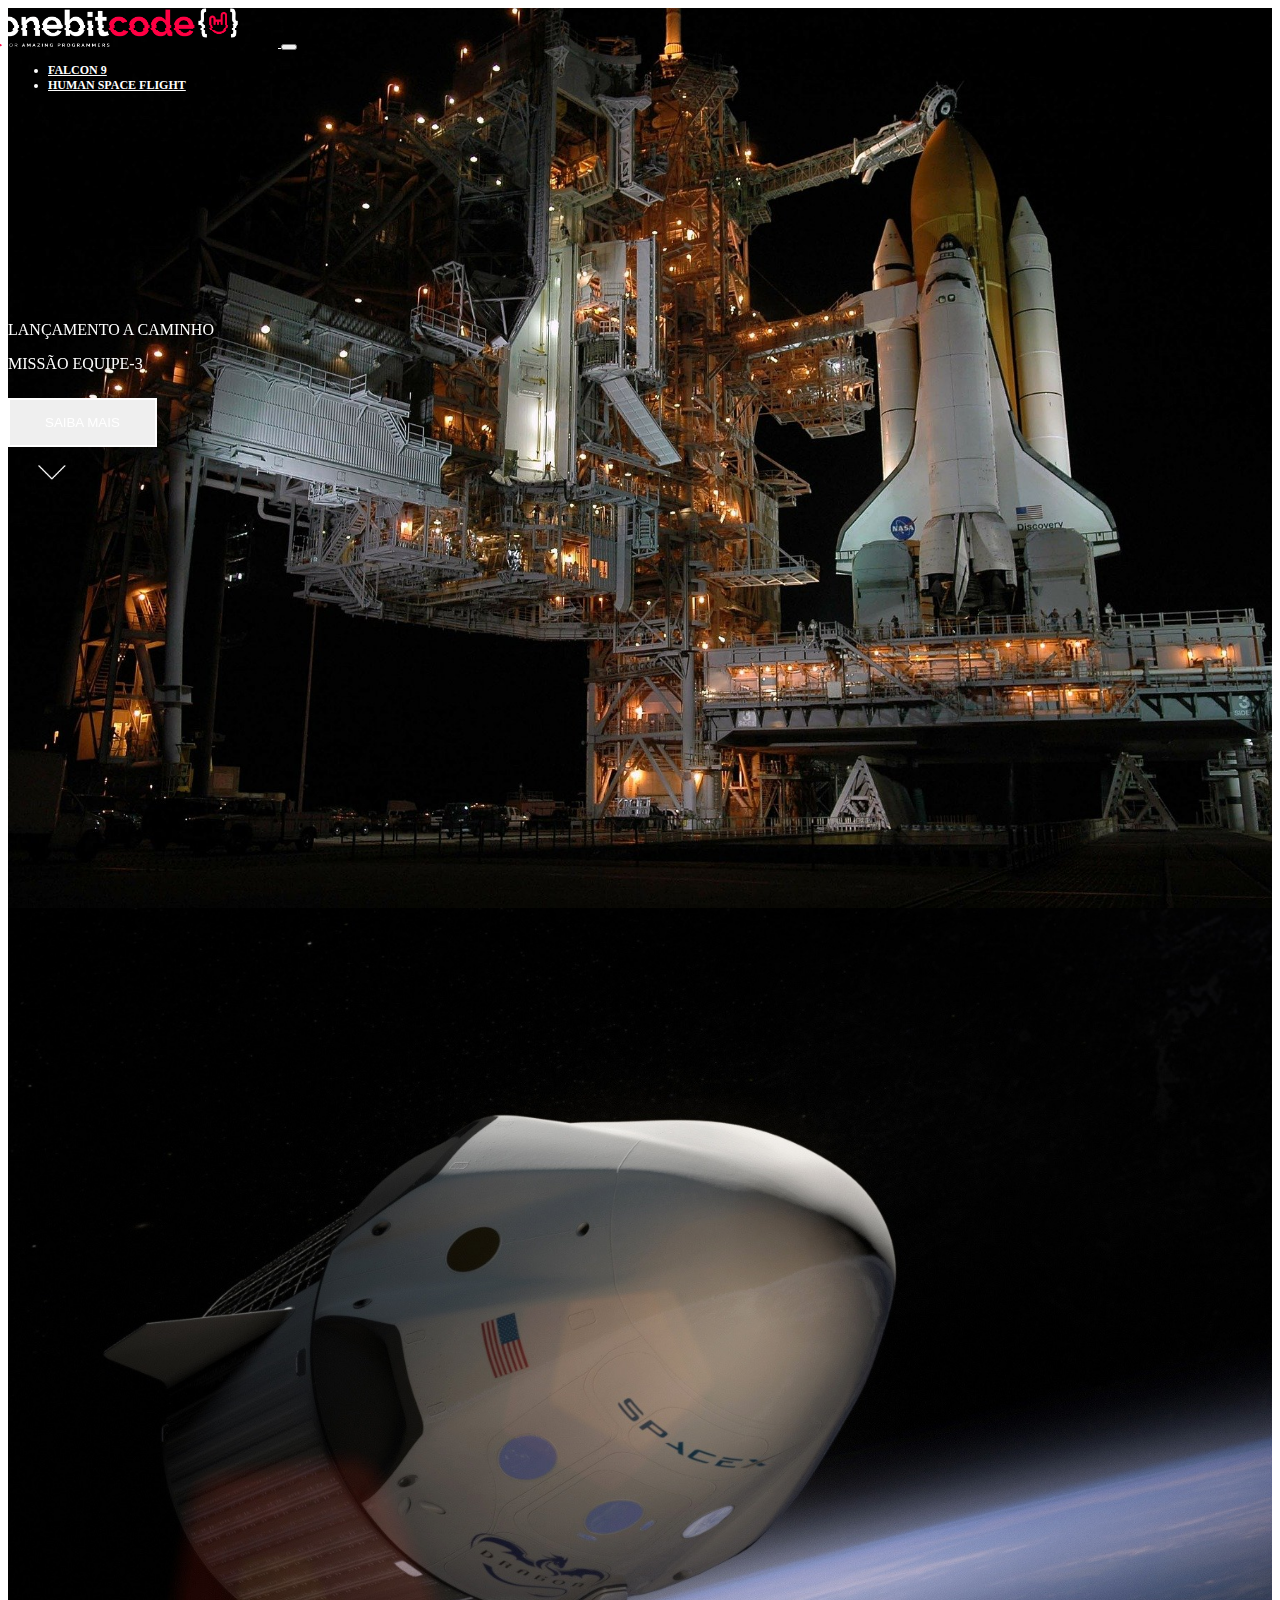
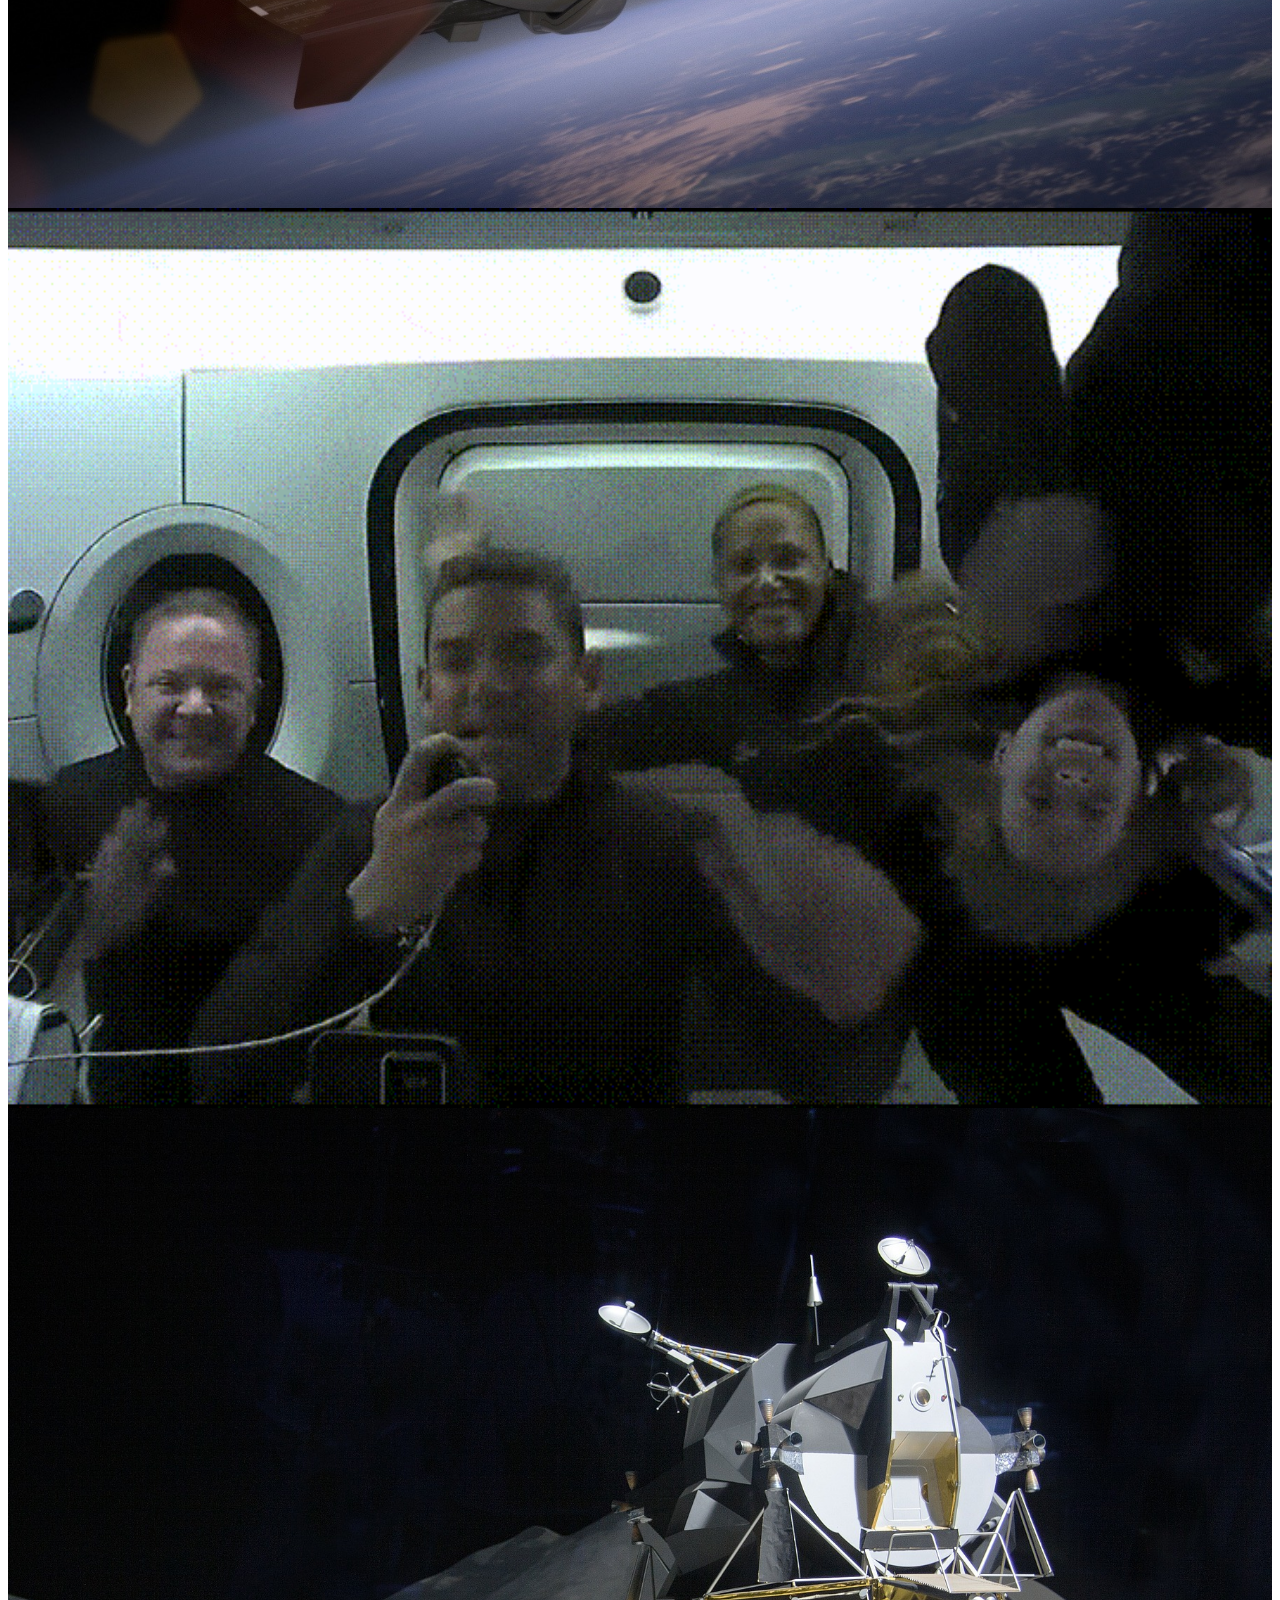
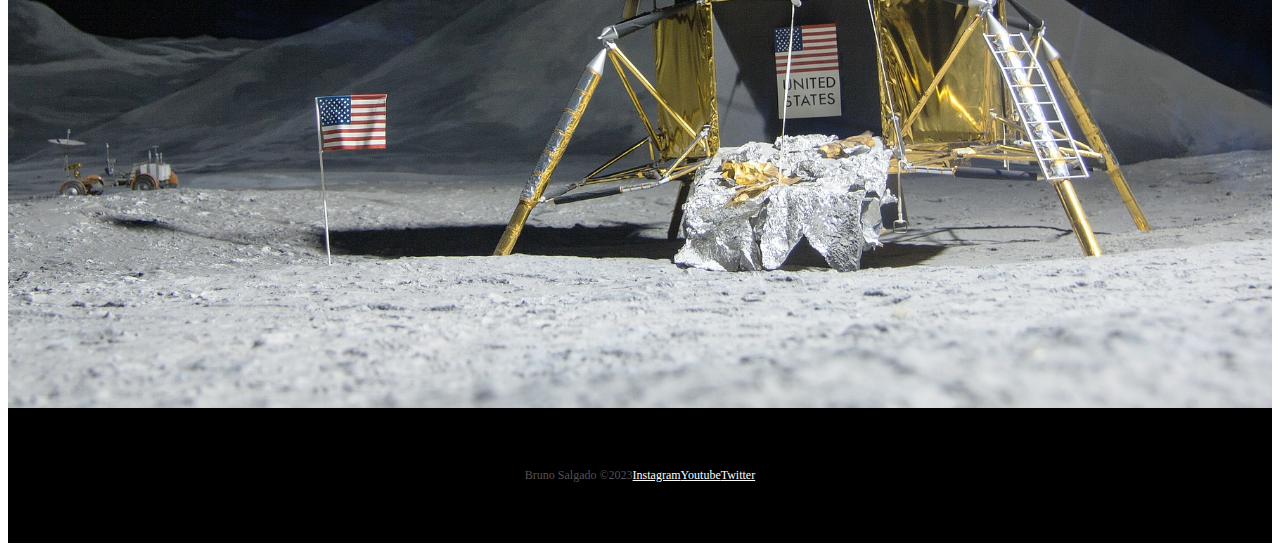
<file: index.html>
<!DOCTYPE html>
<html lang="pt-br">
<head>
    <meta charset="UTF-8">
    <meta http-equiv="X-UA-Compatible" content="IE=edge">
    <meta name="viewport" content="width=device-width, initial-scale=1.0">

    <!-- Bootstrap CSS -->
    <link href="https://cdn.jsdelivr.net/npm/bootstrap@5.3.0-alpha1/dist/css/bootstrap.min.css" rel="stylesheet" integrity="sha384-GLhlTQ8iRABdZLl6O3oVMWSktQOp6b7In1Zl3/Jr59b6EGGoI1aFkw7cmDA6j6gD" crossorigin="anonymous">

    <!-- Lib text CSS -->
    <link rel="stylesheet" href="https://unpkg.com/aos@next/dist/aos.css" />
    <!-- Favicon -->
    <link rel="shortcut icon" href="./images/favicon.png" type="Favicon">

    <!-- CSS -->
    <link rel="stylesheet" href="./css/style.css">

    <title>OneBitX - Home</title>
</head>

<body>

    <div class="container-fluid container00 container01">
        <div class="container">
            <header class="header">
                <nav class="navbar navbar-expand-lg navbar-dark bg-transparent pt-4">
                    <div class="container-fluid">
                        <a href="./index.html">
                            <img src="./images/logo-obc-2021-darkbg.png" alt="LogoOBC" class="logoPC img-fluid">
                        </a>
                        <button class="navbar-toggler" type="button" data-bs-toggle="collapse" data-bs-target="#navbarNav" aria-controls="navbarNav" aria-expanded="false" aria-label="Toggle navigation">
                            <span class="navbar-toggler-icon"></span>
                        </button>
                        <div class="collapse navbar-collapse" id="navbarNav">
                            <ul class="navbar-nav">
                              <li class="nav-item">
                                <a class="nav-link active" aria-current="page" href="./falcon9.html" id="navItem">FALCON 9</a>
                              </li>
                              <li class="nav-item">
                                <a class="nav-link active" href="./humanSpace.html" id="navItem">HUMAN SPACE FLIGHT</a>
                              </li>
                            </ul>
                          </div>
                    </div>
                </nav>
            </header>
        </div>

        <div class="container titlePadding"  data-aos="fade-up">

            <p class="h5" id="launchComming">LANÇAMENTO A CAMINHO</p>
            <p class="h1 mediumTitle">MISSÃO EQUIPE-3</p>
            <button type="button" class="btn btn-outline-light mt-5" id="button">SAIBA MAIS</button>
            <div class="container text-center">
                <img src="./images/home/arrowDown.gif" alt="arrowDown" class="arrowDown mt-1">
            </div>
        </div>
    </div>
 
    <div class="container-fluid container00 container02">
        <div class="container titlePadding" data-aos="fade-right">
            <p class="h5" id="launchComming">MISSÃO CONCLUÍDA</p>
            <p class="h1 shortTitle">MISSÃO EQUIPE-2 RETORNOU PARA A TERRA</p>
            <button type="button" class="btn btn-outline-light mt-5" id="button">SAIBA MAIS</button>
        </div>
    </div>

    <div class="container-fluid container00 container03">
        <div class="container titlePadding" data-aos="fade-down">
            <p class="h5" id="launchComming">MISSÃO CONCLUÍDA</p>
            <p class="h1 shortTitle">DRAGON RETORNOU PARA A TERRA</p>
            <button type="button" class="btn btn-outline-light mt-5" id="button">SAIBA MAIS</button>
        </div>
    </div>

    <div class="container-fluid container00 container04">
        <div class="container titlePadding" data-aos="fade-up-left">
            <p class="h1 mediumTitle">STARSHIP POUSA ASTRONAUTAS DA NASA NA LUA</p>
            <button type="button" class="btn btn-outline-light mt-5" id="button">SAIBA MAIS</button>
        </div>
    </div>

    <footer class="container-fluid footer">
        <span class="me-4 copyOBC">Bruno Salgado &copy;2023</span>
        <a href="https://www.instagram.com/brunoasrocha" target="_blank" class="me-4">Instagram</a>
        <a href="https://www.youtube.com" target="_blank" class="me-4">Youtube</a>
        <a href="https://www.twitter.com/@gansoarabe" target="_blank">Twitter</a>
    </footer>
    <!-- Bootstrap Script -->
    <script src="https://cdn.jsdelivr.net/npm/bootstrap@5.3.0-alpha1/dist/js/bootstrap.bundle.min.js" integrity="sha384-w76AqPfDkMBDXo30jS1Sgez6pr3x5MlQ1ZAGC+nuZB+EYdgRZgiwxhTBTkF7CXvN" crossorigin="anonymous"></script>
    <!-- Libtext Script -->
    <script src="https://unpkg.com/aos@next/dist/aos.js"></script>
    <script>
      AOS.init();
    </script>
</body>

</html>
</file>
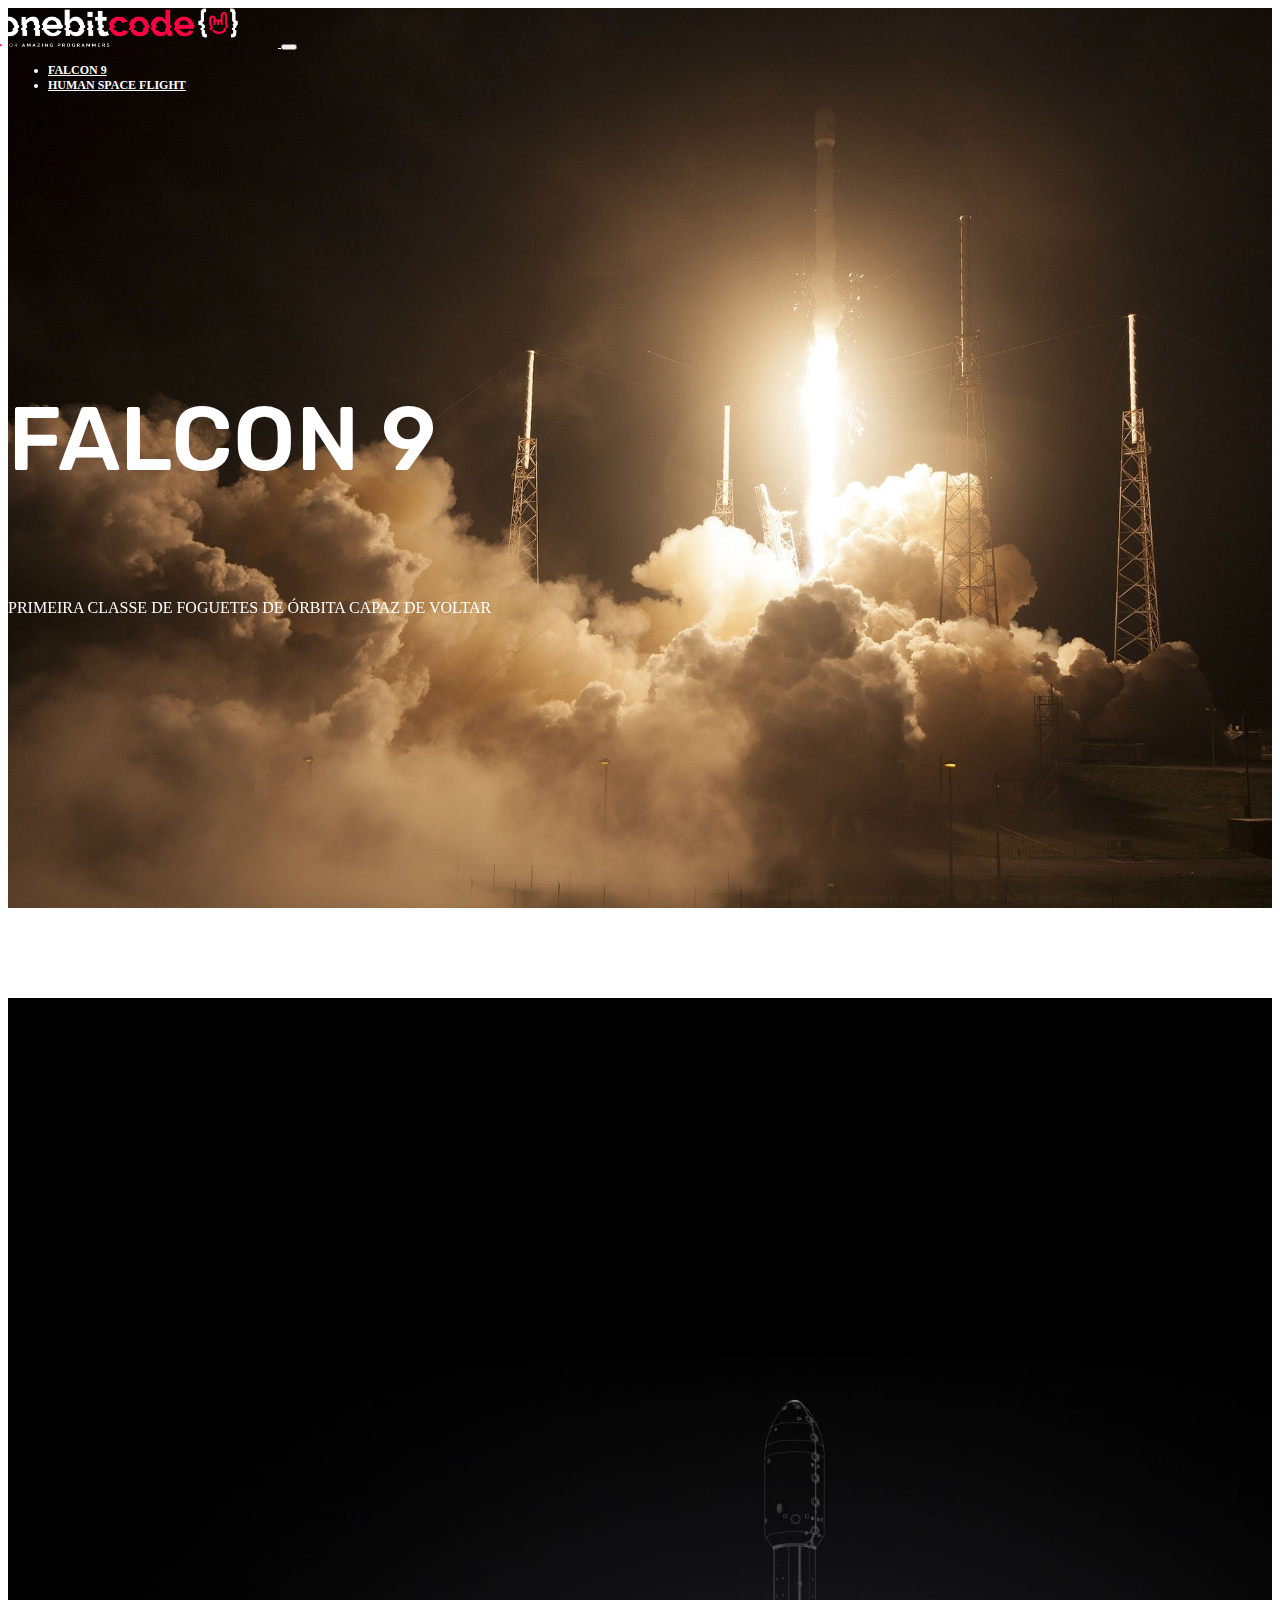
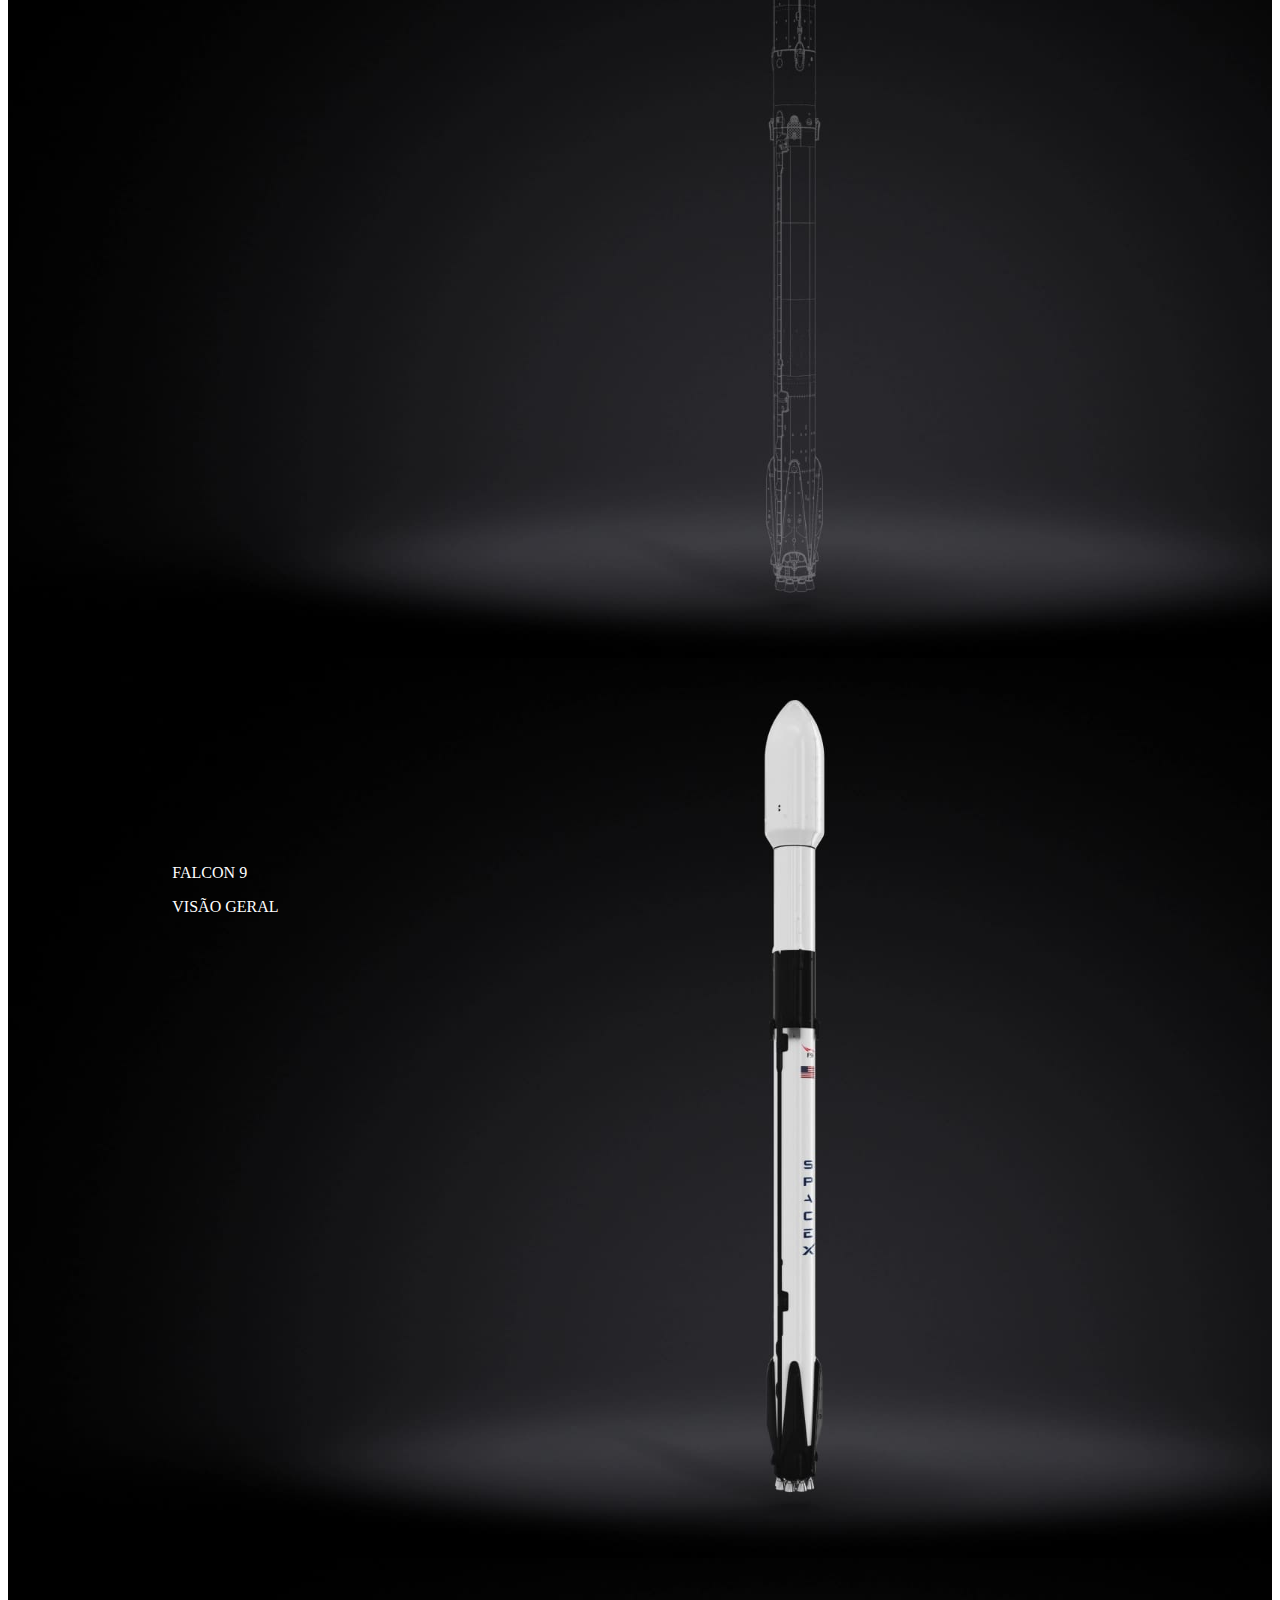
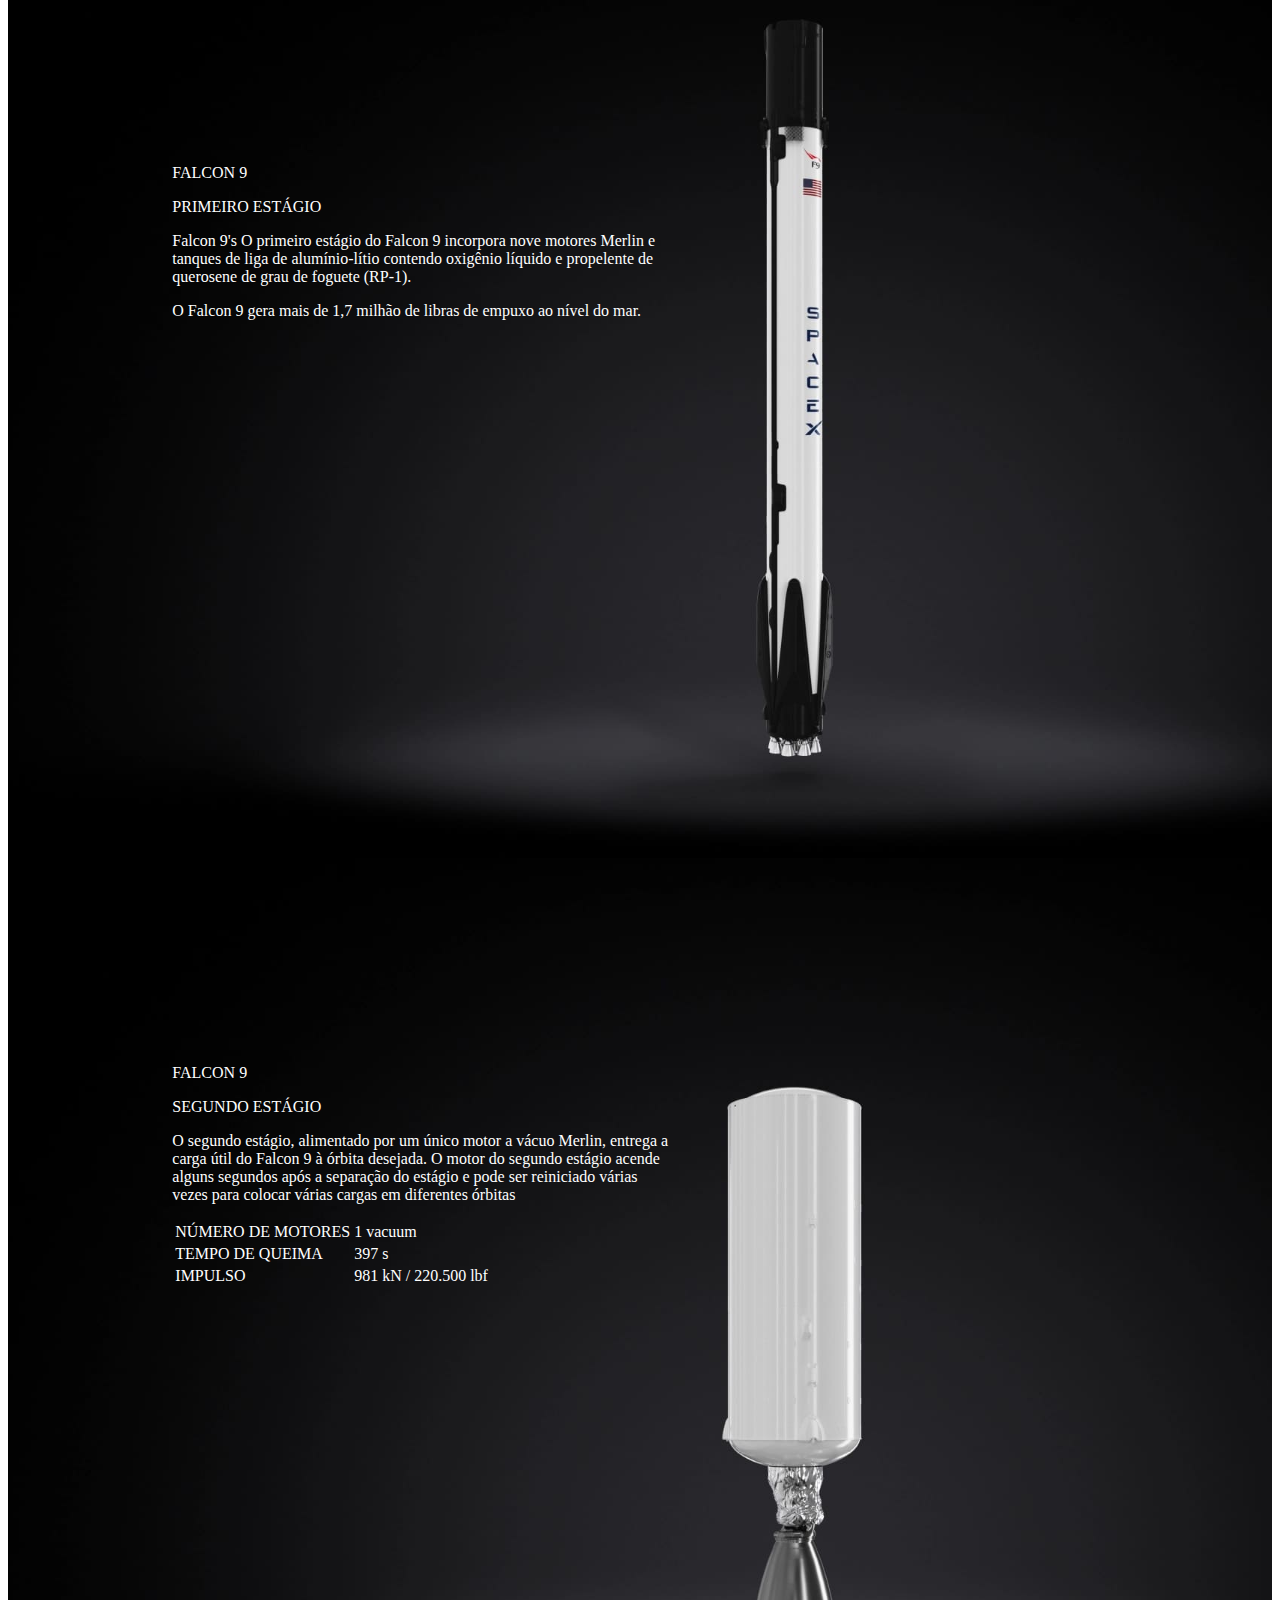
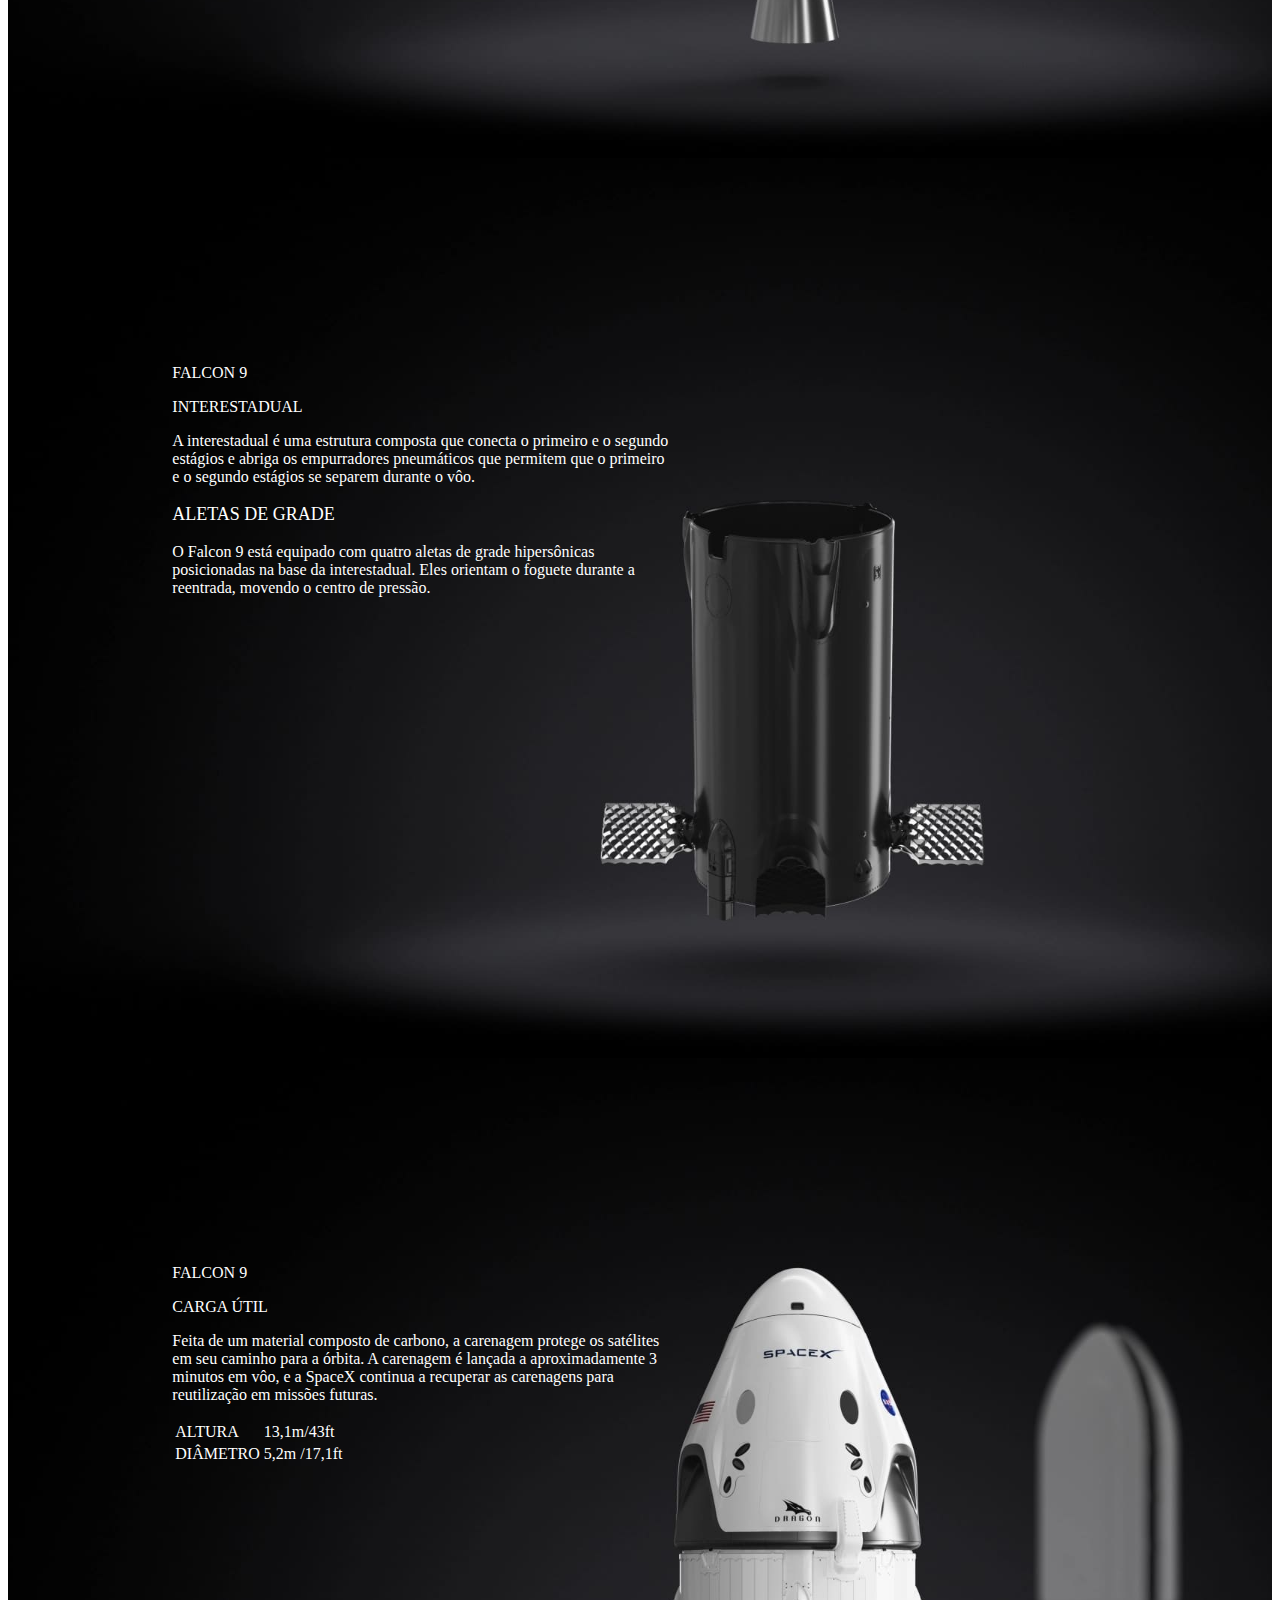
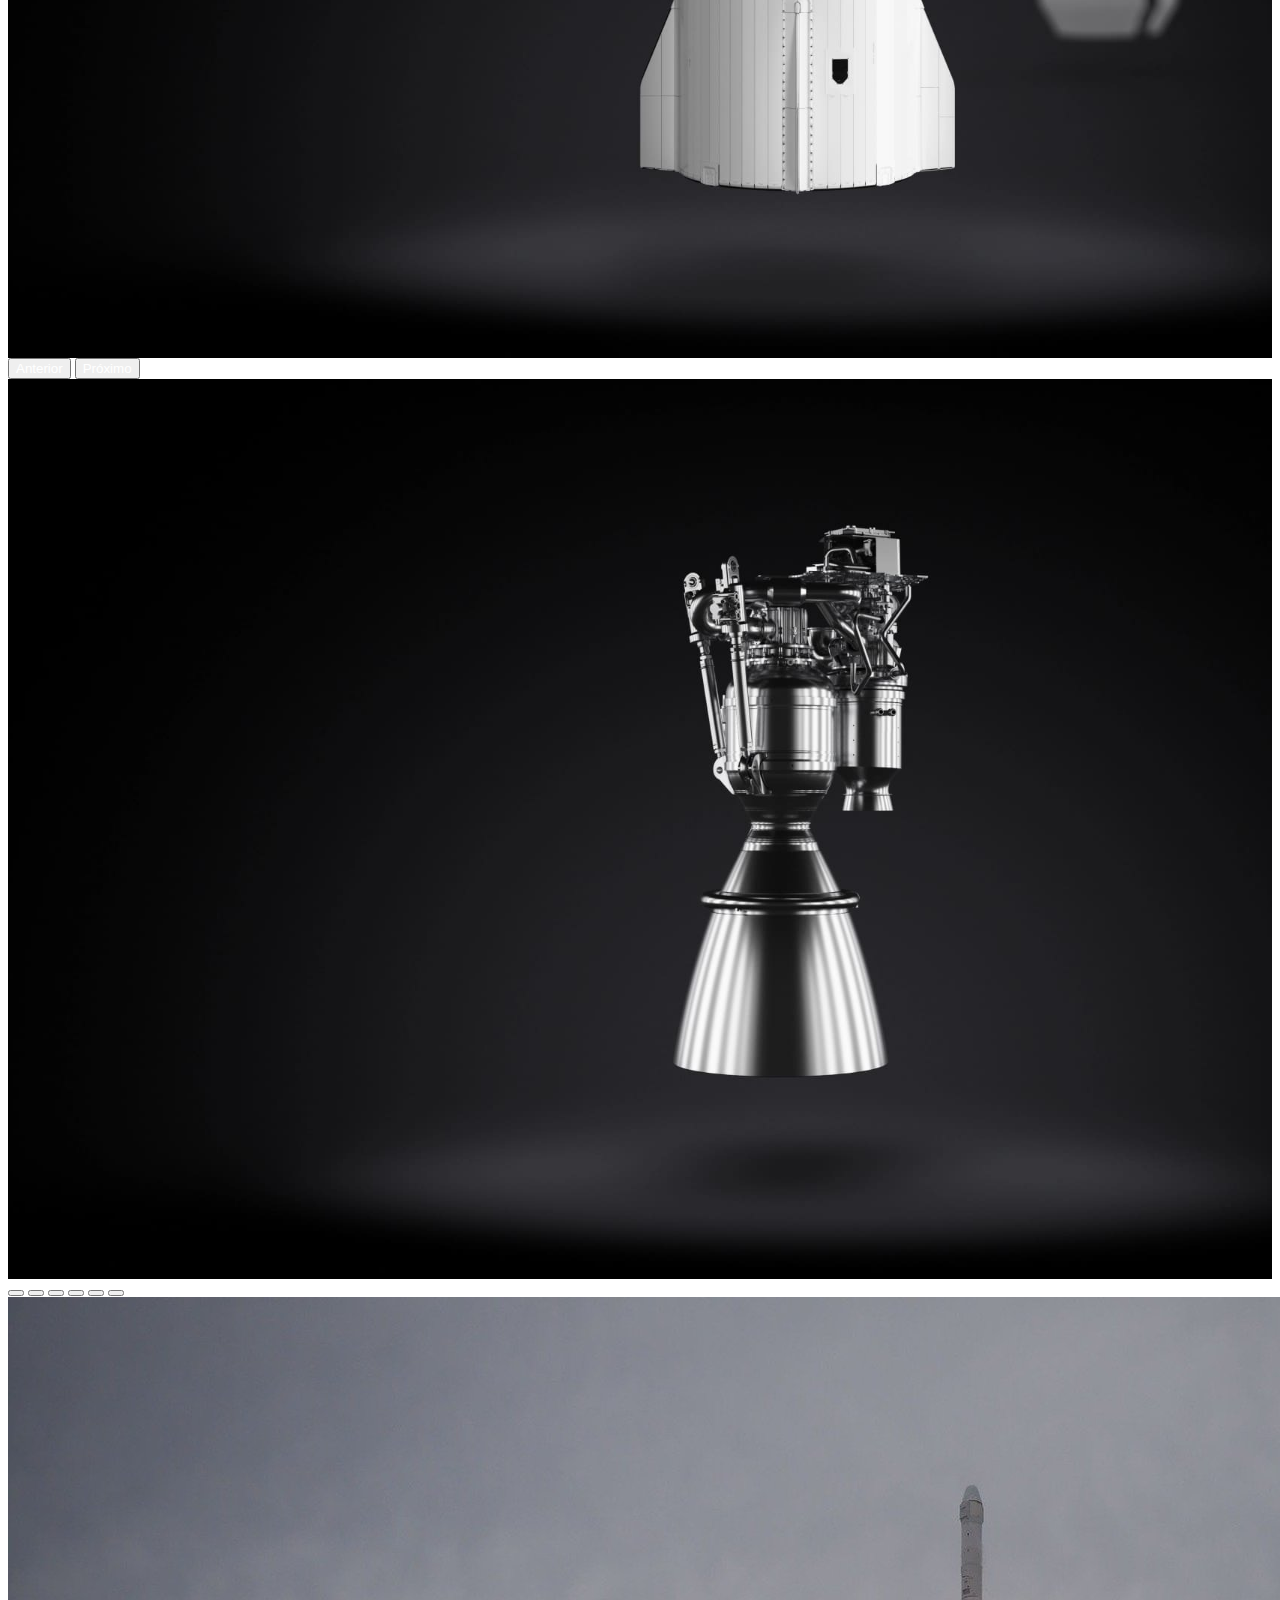
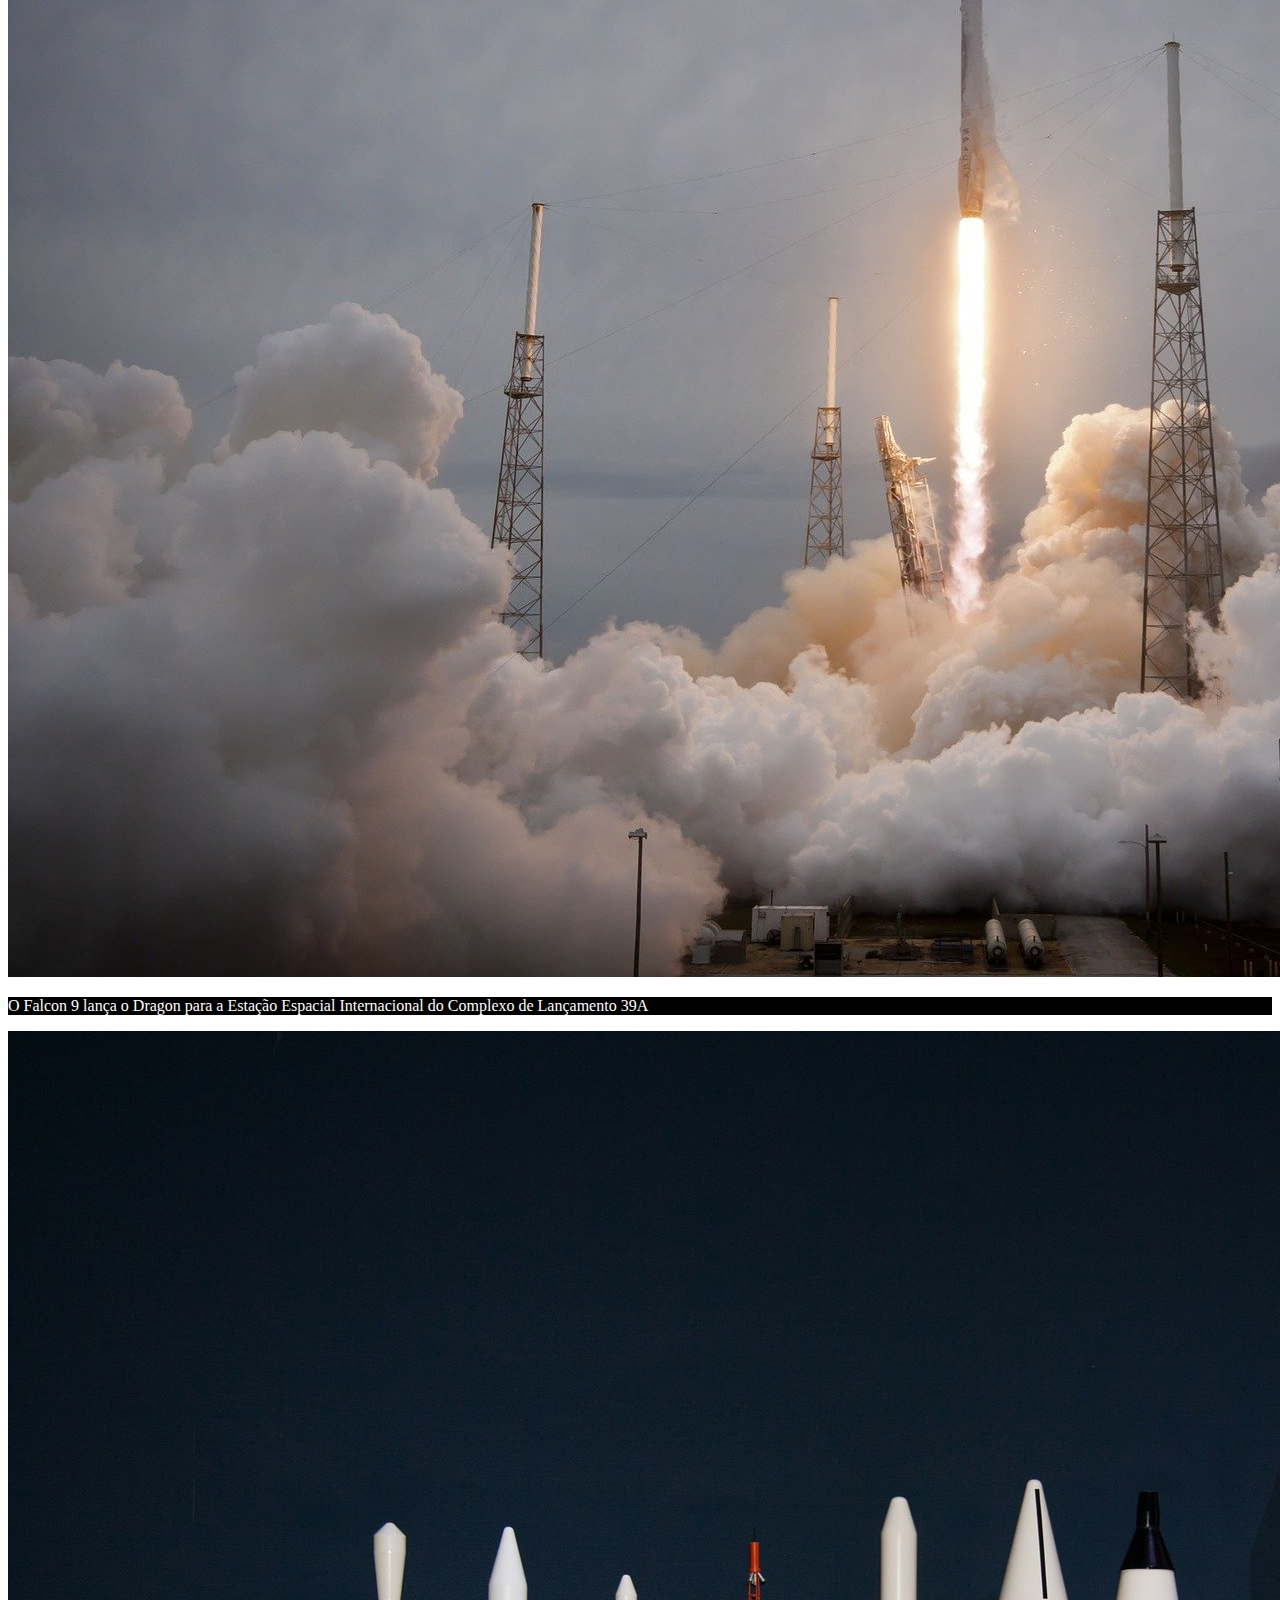
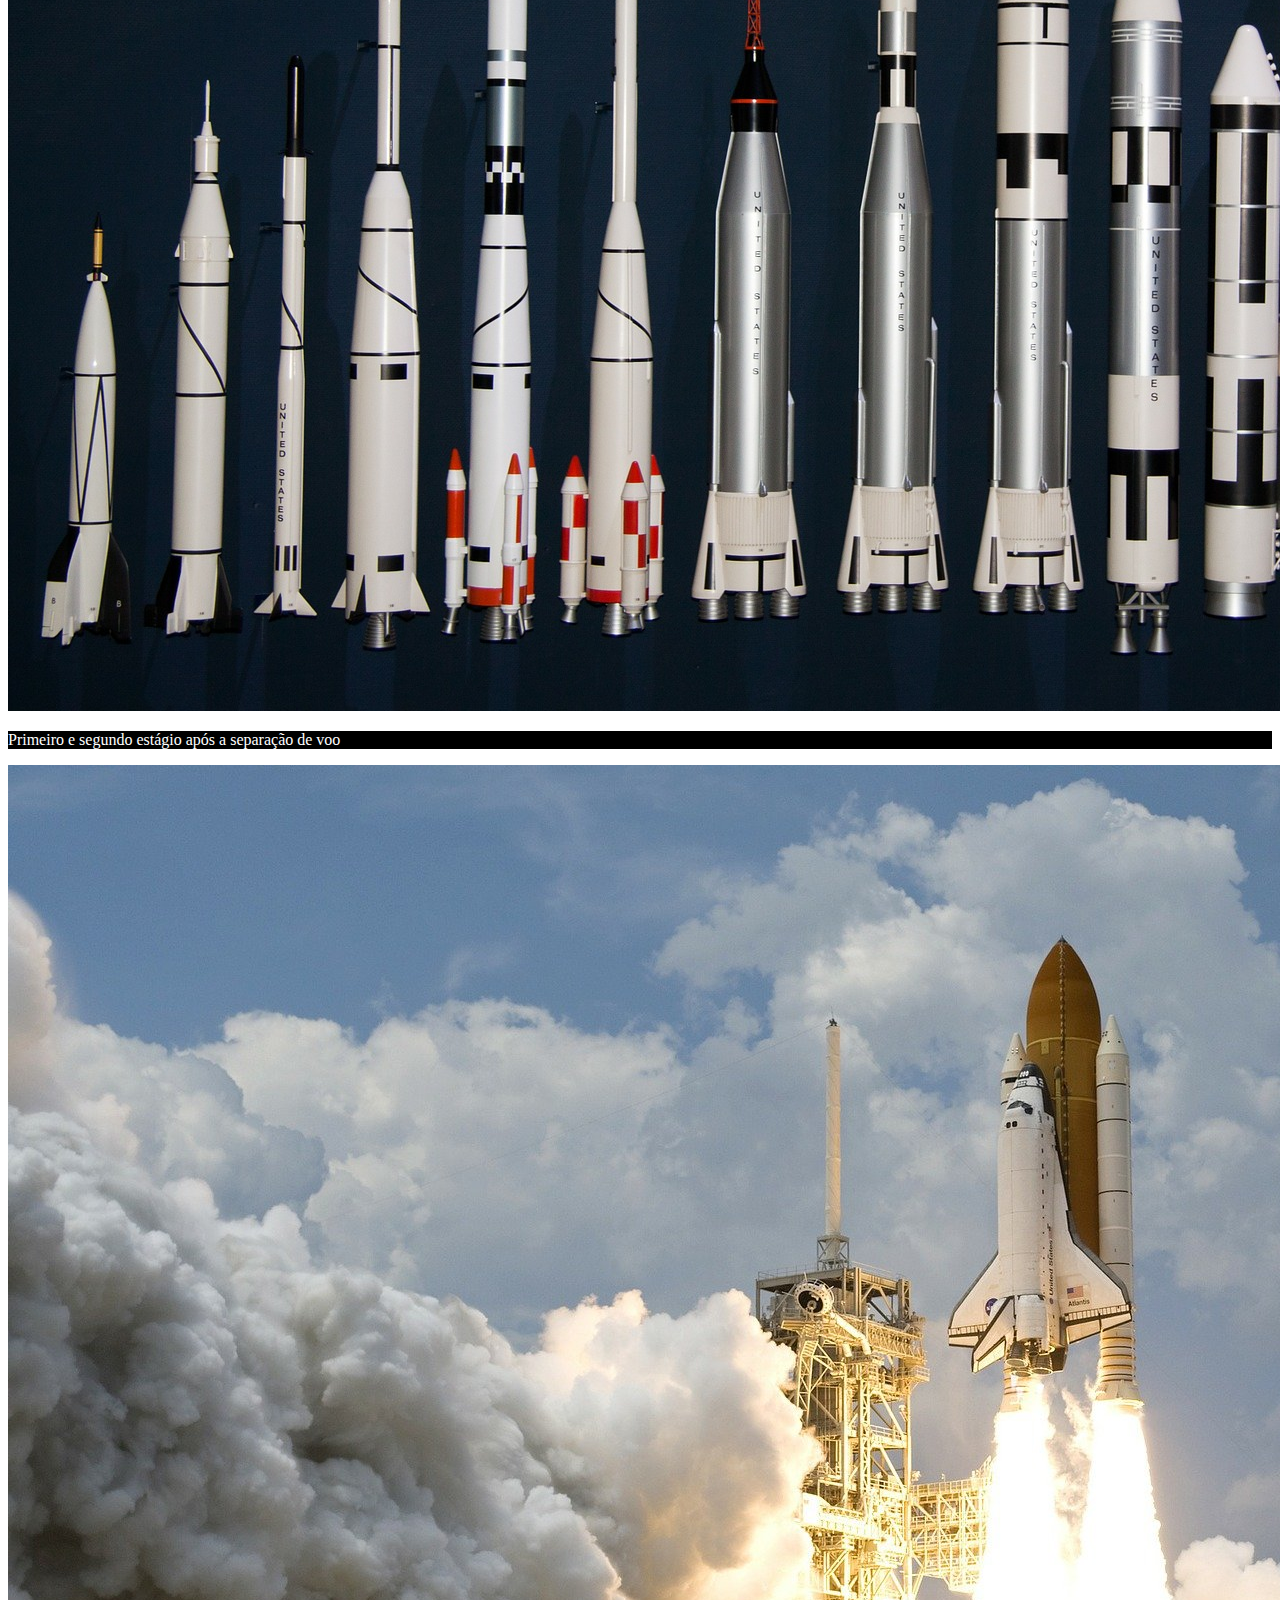
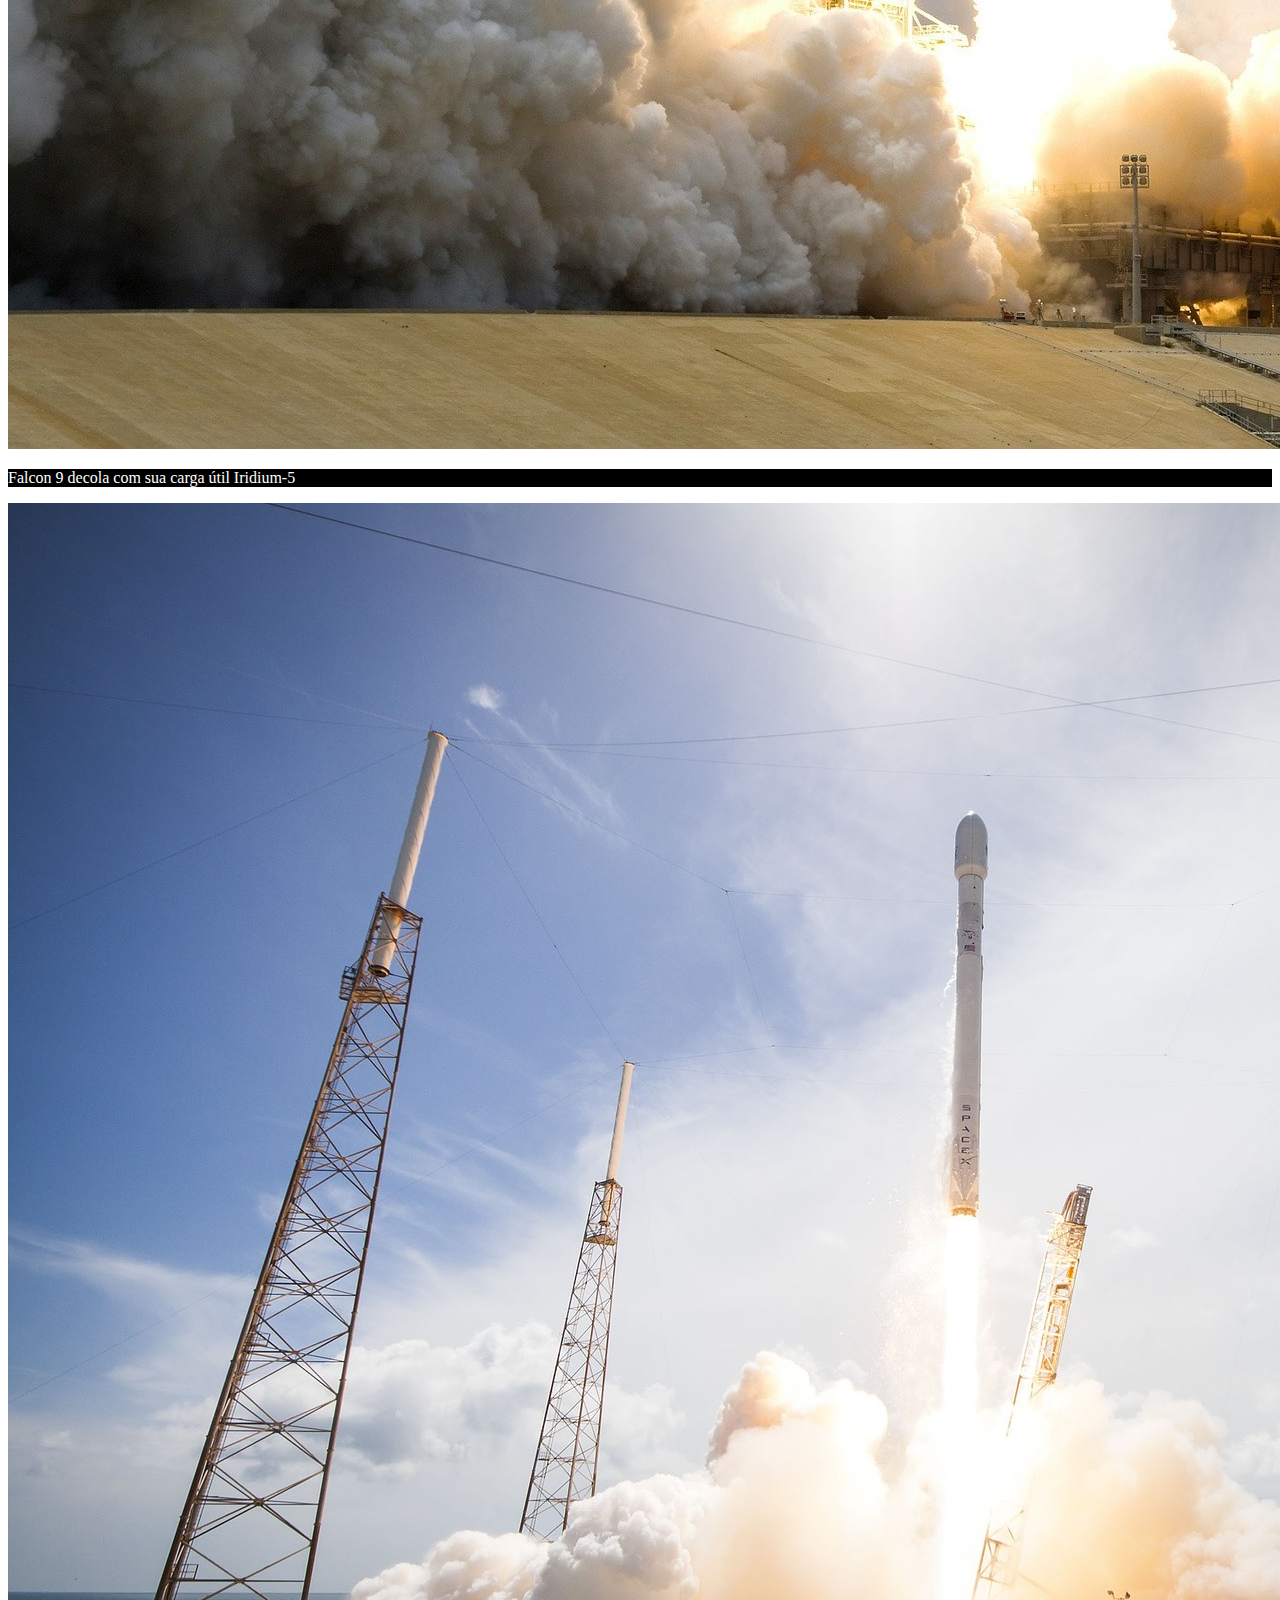
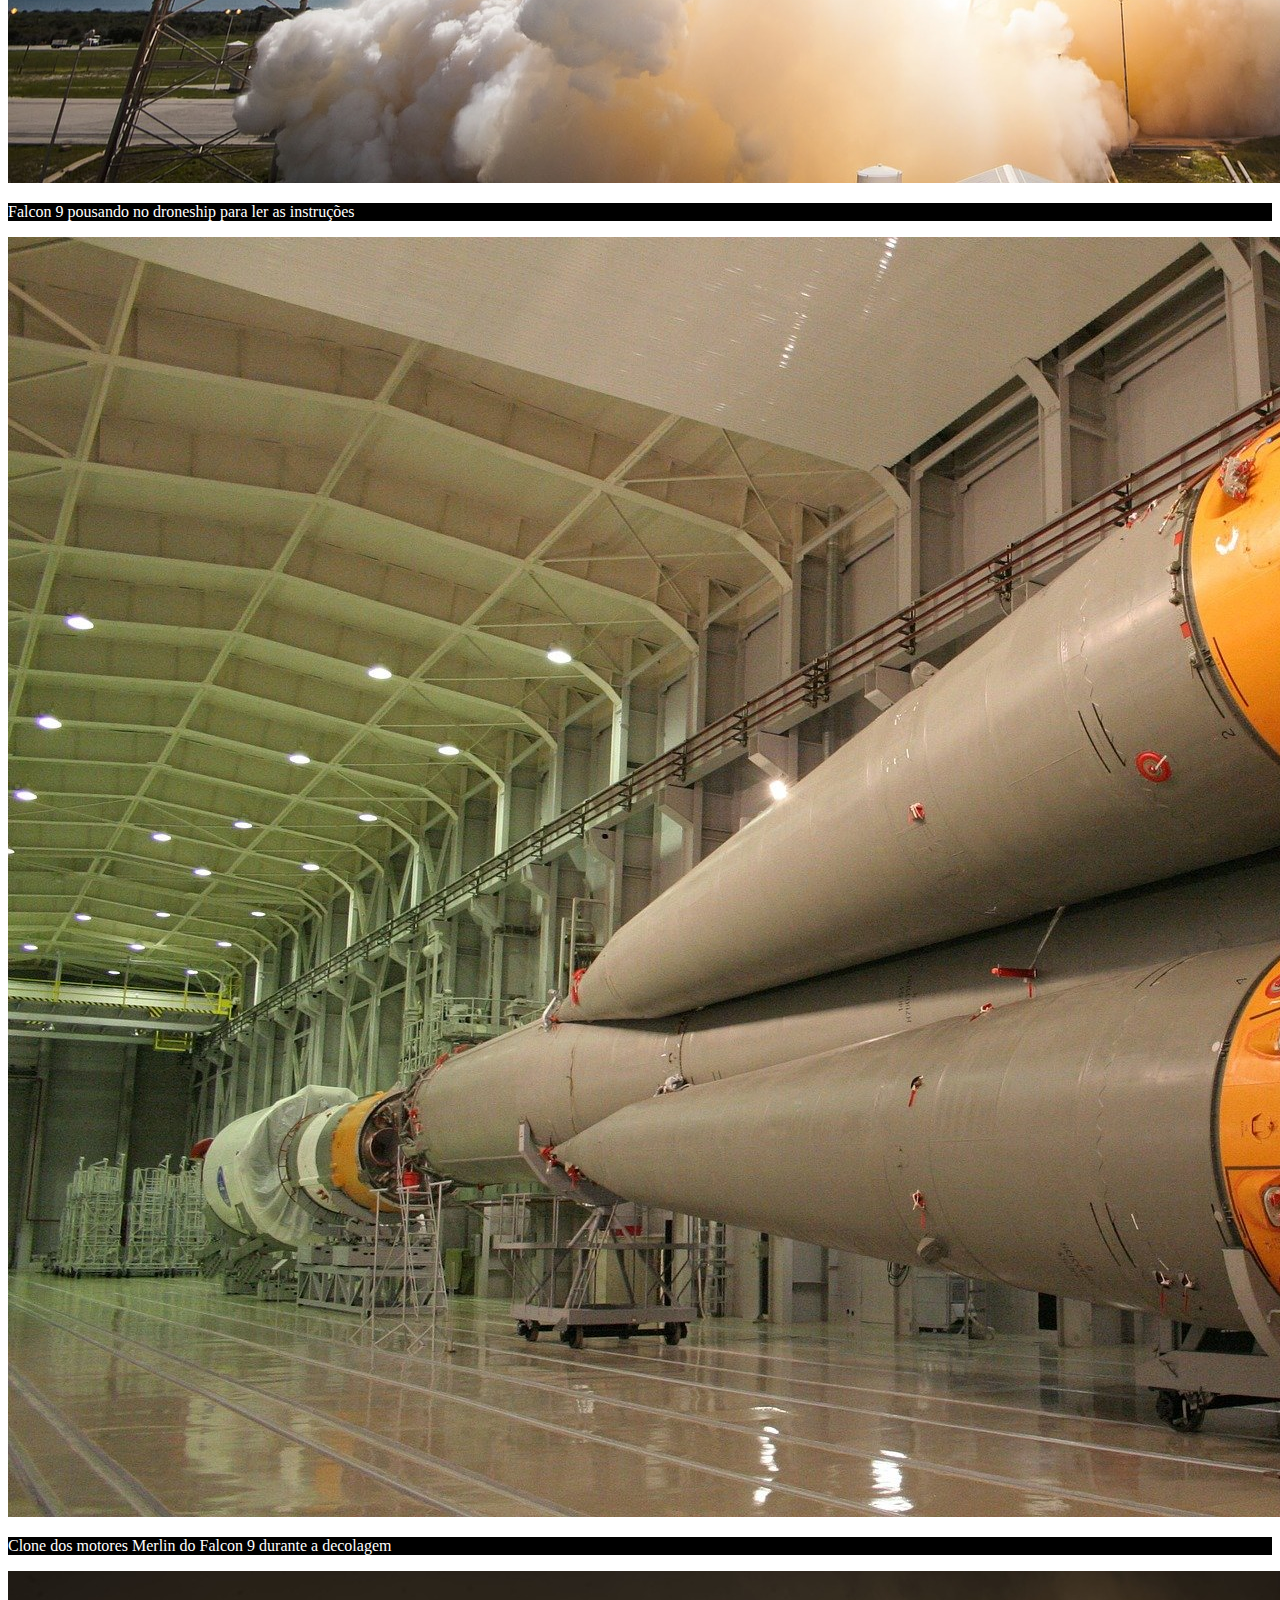
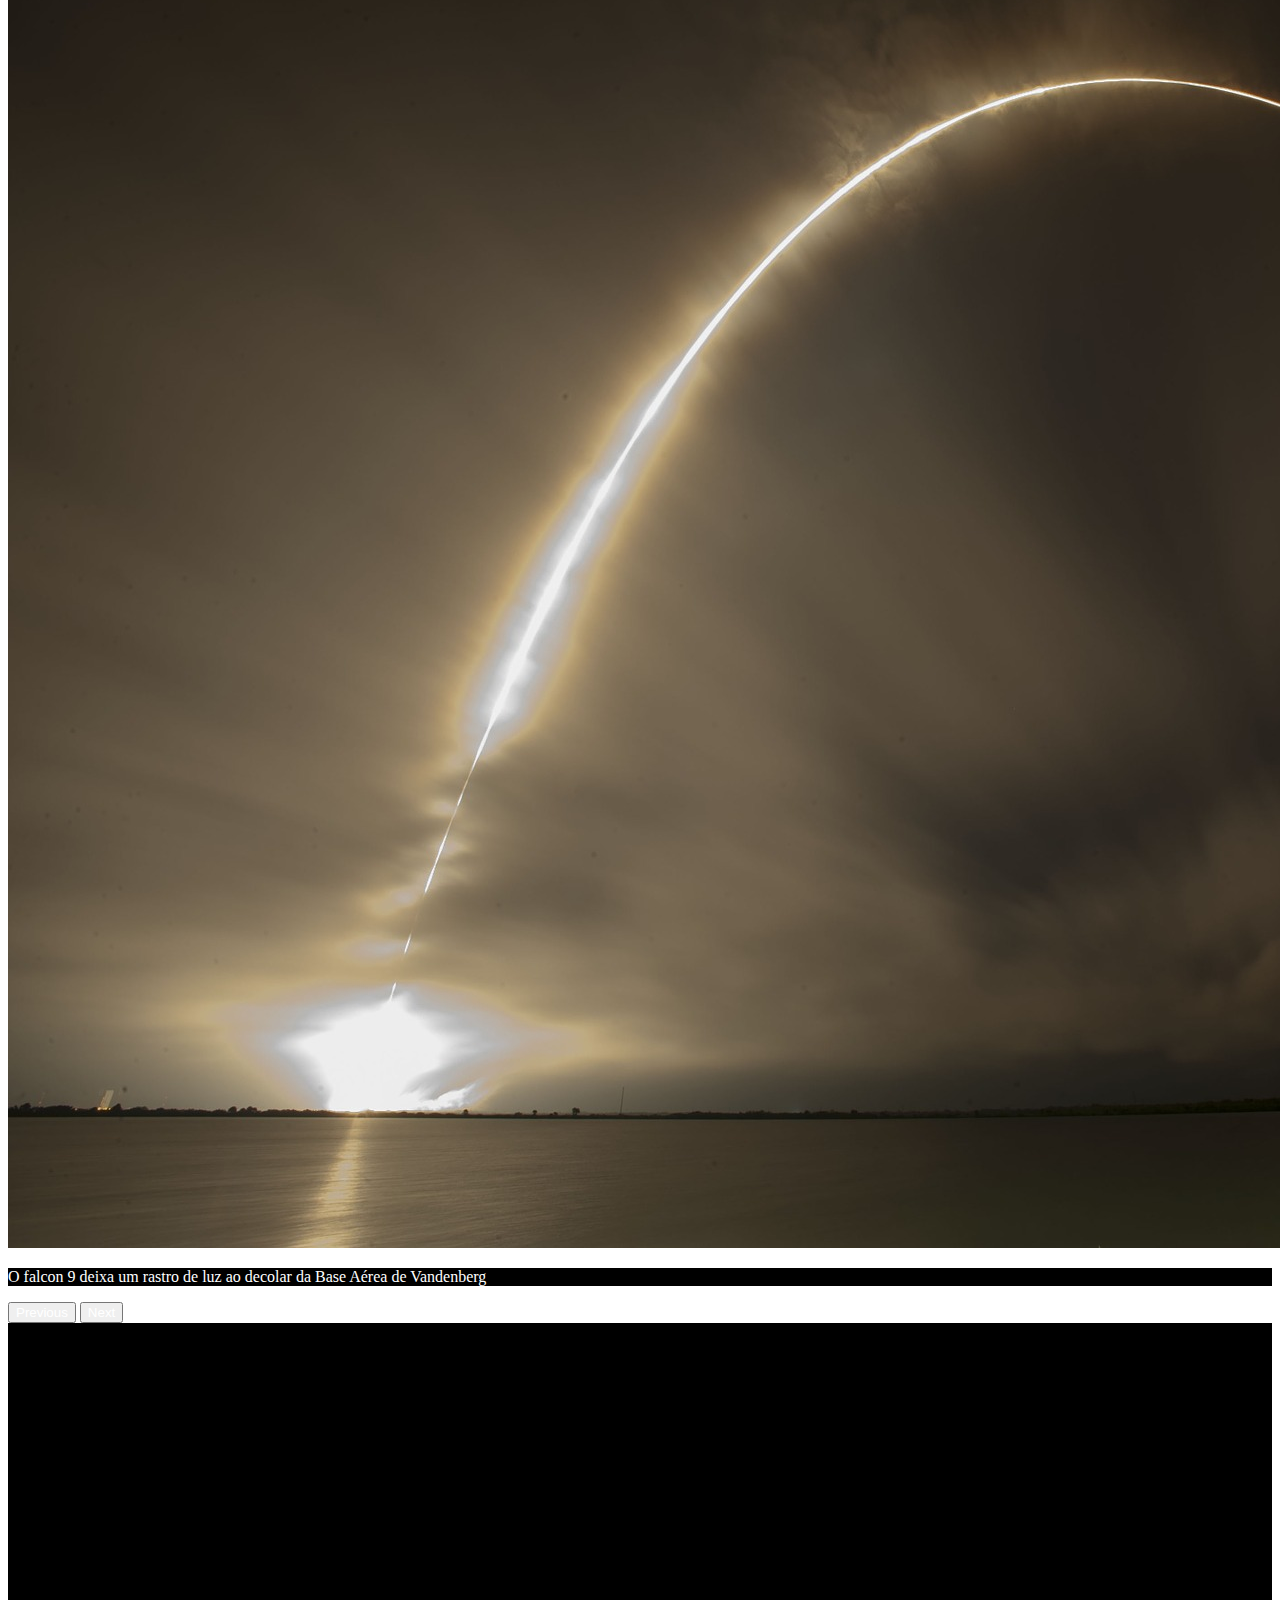
<file: falcon9.html>
<!DOCTYPE html>
<html lang="pt-br">
<head>
    <meta charset="UTF-8">
    <meta http-equiv="X-UA-Compatible" content="IE=edge">
    <meta name="viewport" content="width=device-width, initial-scale=1.0">

    <!-- Bootstrap CSS -->
    <link href="https://cdn.jsdelivr.net/npm/bootstrap@5.3.0-alpha1/dist/css/bootstrap.min.css" rel="stylesheet" integrity="sha384-GLhlTQ8iRABdZLl6O3oVMWSktQOp6b7In1Zl3/Jr59b6EGGoI1aFkw7cmDA6j6gD" crossorigin="anonymous">

    <!-- Lib text CSS -->
    <link rel="stylesheet" href="https://unpkg.com/aos@next/dist/aos.css" />
    <!-- Favicon -->
    <link rel="shortcut icon" href="./images/favicon.png" type="Favicon">

    <!-- CSS -->
    <link rel="stylesheet" href="./css/style.css">

    <title>OneBitX - Falcon 9</title>
</head>

<body>

    <div class="container-fluid container00 container05">
        <div class="container">
            <header class="header">
                <nav class="navbar navbar-expand-lg navbar-dark bg-transparent pt-4">
                    <div class="container-fluid">
                        <a href="./index.html">
                            <img src="./images/logo-obc-2021-darkbg.png" alt="LogoOBC" class="logoPC img-fluid">
                        </a>
                        <button class="navbar-toggler" type="button" data-bs-toggle="collapse" data-bs-target="#navbarNav" aria-controls="navbarNav" aria-expanded="false" aria-label="Toggle navigation">
                            <span class="navbar-toggler-icon"></span>
                        </button>
                        <div class="collapse navbar-collapse" id="navbarNav">
                            <ul class="navbar-nav">
                              <li class="nav-item">
                                <a class="nav-link active" aria-current="page" href="./falcon9.html" id="navItem">FALCON 9</a>
                              </li>
                              <li class="nav-item">
                                <a class="nav-link active" href="./humanSpace.html" id="navItem">HUMAN SPACE FLIGHT</a>
                              </li>
                            </ul>
                          </div>
                    </div>
                </nav>
            </header>
        </div>

        <div class="container text-center titleContent" data-aos="zoom-in-up" data-aos-duration="1500">
            <p class="h1 titleFalcon9">FALCON 9</p>

            <P class="h5 subTitleFalcon">PRIMEIRA CLASSE DE FOGUETES DE ÓRBITA CAPAZ DE VOLTAR</P>
        </div>
    </div>
 
    <div class="container-fluid numbers">
        <div class="row text-center">
            <div class="col-sm col1">
                <p class="h1 titleNumb" data-aos="flip-left" data-aos-duration="1500">126</p>

                <p class="subTitleNumb" data-aos="flip-up" data-aos-duration="1500">LANÇAMENTOS TOTAIS</p>
            </div>
            <div class="col">
                <p class="h1 titleNumb" data-aos="flip-up" data-aos-duration="1500">86</p>

                <p class="subTitleNumb" data-aos="flip-right" data-aos-duration="1500">DESEMBARQUES TOTAIS</p>
            </div>
            <div class="col-sm col3">
                <p class="h1 titleNumb" data-aos="flip-left" data-aos-duration="1500">68</p>

                <p class="subTitleNumb" data-aos="flip-up" data-aos-duration="1500">FOGUETES RECUPERADOS</p>
            </div>
        </div>
    </div>

    <div class="container-fluid container00 container06">
        <div class="container containerFalcon9Desc">
            <p class="falcon9Desc" data-aos="zoom-in" data-aos-duration="1500">O Falcon 9 é um foguete reutilizável de dois estágios projetado e fabricado pela SpaceX para o transporte confiável e seguro de pessoas e cargas úteis para a órbita da Terra e além. Falcon 9 é o primeiro foguete reutilizável de classe orbital do mundo. A capacidade de reutilização permite que a SpaceX refile as partes mais caras do foguete, o que, por sua vez, reduz o custo do acesso ao espaço.</p>
        </div>
    </div>

<!-- Carrossel -->

    <div id="carouselExampleControls" class="carousel slide" data-bs-ride="carousel">
        <div class="carousel-inner">

          <div class="carousel-item active container00 carrossel01" data-bs-interval="1000000">
            <div class="container" id="overViewPosition">
                <p class="subTitleOverView">FALCON 9</p>

                <p class="h3 titleOverView">VISÃO GERAL</p>

                <table class="table" id="widthTable">

                    <tbody>

                        <tr data-aos="fade-right" data-aos-durarion="1500">
                            <td>ALTURA</td>
                            <td class="text-end">70 m <span class="corEscuraTxt">/ 229.6</span></td>
                        </tr>

                        <tr data-aos="fade-right" data-aos-durarion="1500">
                            <td>DIÂMETRO</td>
                            <td class="text-end">3.7 m <span class="corEscuraTxt">/ 12 ft</span></td>
                        </tr>

                        <tr data-aos="fade-right" data-aos-durarion="1500">
                            <td>MASSA</td>
                            <td class="text-end">549,054 Kg <span class="corEscuraTxt">/ 1,207,920 lb</span></td>
                        </tr>

                        <tr data-aos="fade-right" data-aos-durarion="1500">
                            <td>CARGA MÁXIMA PARA LEO</td>
                            <td class="text-end">22,800 Kg <span class="corEscuraTxt">/ 50,265 lb</span></td>
                        </tr>

                        <tr data-aos="fade-right" data-aos-durarion="1500">
                            <td>CARGA MÁXIMA PARA GTO</td>
                            <td class="text-end">8,300 kG <span class="corEscuraTxt">/ 18,300 lb</span></td>
                        </tr>

                        <tr data-aos="fade-right" data-aos-durarion="1500">
                            <td>CARGA MÁXIMA PARA MARTE</td>
                            <td class="text-end">4,020 kG <span class="corEscuraTxt">/ 8,860 lb</span></td>
                        </tr>

                    </tbody>

                </table>
            </div>

          </div>

          <div class="carousel-item container00 carrossel02" data-bs-interval="1000000">
            <div class="container" id="overViewPosition">
                <p class="subTitleOverView">FALCON 9</p>

                <p class="h3 titleOverView">PRIMEIRO ESTÁGIO</p>

                <p>Falcon 9's O primeiro estágio do Falcon 9 incorpora nove motores Merlin e tanques de liga de alumínio-lítio contendo oxigênio líquido e propelente de querosene de grau de foguete (RP-1).</p>

                <p>O Falcon 9 gera mais de 1,7 milhão de libras de empuxo ao nível do mar.</p>
            </div>
          </div>

          <div class="carousel-item container00 carrossel03" data-bs-interval="1000000">
            <div class="container" id="overViewPosition">
                <p class="subTitleOverView">FALCON 9</p>

                <p class="h3 titleOverView">SEGUNDO ESTÁGIO</p>

                <p>O segundo estágio, alimentado por um único motor a vácuo Merlin, entrega a carga útil do Falcon 9 à órbita desejada. O motor do segundo estágio acende alguns segundos após a separação do estágio e pode ser reiniciado várias vezes para colocar várias cargas em diferentes órbitas</p>

                <table class="table" id="widthTable">
                    <tbody>
                        <tr>
                            <td>NÚMERO DE MOTORES</td>
                            <td class="text-end">1 vacuum</td>
                        </tr>
                        <tr>
                            <td>TEMPO DE QUEIMA</td>
                            <td class="text-end">397 s</td>
                        </tr>
                        <tr>
                            <td>IMPULSO</td>
                            <td class="text-end">981 kN <span>/ 220.500 lbf</span></td>
                        </tr>
                    </tbody>
                </table>
            </div>

          </div>

          <div class="carousel-item container00 carrossel04" data-bs-interval="1000000">
            <div class="container" id="overViewPosition">
                <p class="subTitleOverView">FALCON 9</p>

                <p class="h3 titleOverView">INTERESTADUAL</p>

                <p>A interestadual é uma estrutura composta que conecta o primeiro e o segundo estágios e abriga os empurradores pneumáticos que permitem que o primeiro e o segundo estágios se separem durante o vôo.</p>

                <p style="font-size: 18px;">ALETAS DE GRADE</p>

                <p>O Falcon 9 está equipado com quatro aletas de grade hipersônicas posicionadas na base da interestadual. Eles orientam o foguete durante a reentrada, movendo o centro de pressão.</p>
            </div>
          </div>

          <div class="carousel-item container00 carrossel05" data-bs-interval="1000000">
            <div class="container" id="overViewPosition">
                <p class="subTitleOverView">FALCON 9</p>

                <p class="h3 titleOverView">CARGA ÚTIL</p>

                <p>Feita de um material composto de carbono, a carenagem protege os satélites em seu caminho para a órbita. A carenagem é lançada a aproximadamente 3 minutos em vôo, e a SpaceX continua a recuperar as carenagens para reutilização em missões futuras.</p>

                <table class="table" id="widthTable">
                    <tbody>
                        <tr>
                            <td>ALTURA</td>
                            <td class="text-end">13,1m<span>/43ft</span></td>
                        </tr>
                        <tr>
                            <td>DIÂMETRO</td>
                            <td class="text-end">5,2m <span>/17,1ft</span></td>
                        </tr>
                    </tbody>
                </table>
            </div>

          </div>

        </div>

        <button class="carousel-control-prev" type="button" data-bs-target="#carouselExampleControls" data-bs-slide="prev">
          <span class="carousel-control-prev-icon" aria-hidden="true"></span>
          <span class="visually-hidden">Anterior</span>
        </button>

        <button class="carousel-control-next" type="button" data-bs-target="#carouselExampleControls" data-bs-slide="next">
          <span class="carousel-control-next-icon" aria-hidden="true"></span>
          <span class="visually-hidden">Próximo</span>
        </button>

      </div>
<!-- Fim do Carrossel -->

      
    <div class="container-fluid container00 container07">
        <div class="container" id="merlinPosition" data-aos="zoom-in-down" data-aos-easing="linear" data-aos-duration="1500">
            <p class="subTitleOverView">FALCON 9</p>
    
            <p class="h3 titleOverView">MERLIN</p>
    
            <p>Merlin é uma família de motores de foguete desenvolvidos pela SpaceX para uso em seus veículos de lançamento Falcon 1, Falcon 9 e Falcon Heavy. Os motores Merlin usam querosene de grau de foguete (RP-1) e oxigênio líquido como propelentes de foguete em um ciclo de energia de gerador a gás. O motor Merlin foi originalmente projetado para recuperação e reutilização.</p>
    
            <table class="table" id="widthTable">
                <tbody>
                    <tr>
                        <td>PROPULSOR</td>
                        <td class="text-end">LOX <span>/ RP-1</span></td>
                    </tr>
                    <tr>
                        <td>IMPULSO</td>
                        <td class="text-end"> 845 KN <span>/ 190.000 lbf</span></td>
                    </tr>
                </tbody>
            </table>
    
          </div>
      </div>

<!-- Segundo Carrossel -->

    <div id="carouselExampleCaptions" class="carousel slide" data-bs-ride="carousel">
        <div class="carousel-indicators">
        <button type="button" data-bs-target="#carouselExampleCaptions" data-bs-slide-to="0" class="active" aria-current="true" aria-label="Slide 1"></button>
        <button type="button" data-bs-target="#carouselExampleCaptions" data-bs-slide-to="1" aria-label="Slide 2"></button>
        <button type="button" data-bs-target="#carouselExampleCaptions" data-bs-slide-to="2" aria-label="Slide 3"></button>
        <button type="button" data-bs-target="#carouselExampleCaptions" data-bs-slide-to="3" aria-label="Slide 4"></button>
        <button type="button" data-bs-target="#carouselExampleCaptions" data-bs-slide-to="4" aria-label="Slide 5"></button>
        <button type="button" data-bs-target="#carouselExampleCaptions" data-bs-slide-to="5" aria-label="Slide 6"></button>
        </div>
        <!-- itens do carrossel -->
        <div class="carousel-inner">
        <div class="carousel-item active">
            <img src="./images/falcon9/09.jpg" class="d-block w-100" alt="Lançamento Dragon 9">
            <div class="carousel-caption d-none d-md-block">
            <p class="carouselText">O Falcon 9 lança o Dragon para a Estação Espacial Internacional do Complexo de Lançamento 39A</p>
            </div>
        </div>
        <div class="carousel-item">
            <img src="./images/falcon9/10.jpg" class="d-block w-100" alt="...">
            <div class="carousel-caption d-none d-md-block">
            <p class="carouselText">Primeiro e segundo estágio após a separação de voo</p>
            </div>
        </div>
        <div class="carousel-item">
            <img src="./images/falcon9/11.jpg" class="d-block w-100" alt="...">
            <div class="carousel-caption d-none d-md-block">
            <p class="carouselText">Falcon 9 decola com sua carga útil Iridium-5</p>
            </div>
        </div>
        <div class="carousel-item">
            <img src="./images/falcon9/12.jpg" class="d-block w-100" alt="...">
            <div class="carousel-caption d-none d-md-block">
            <p class="carouselText">Falcon 9 pousando no droneship para ler as instruções</p>
            </div>
        </div>
        <div class="carousel-item">
            <img src="./images/falcon9/13.jpg" class="d-block w-100" alt="...">
            <div class="carousel-caption d-none d-md-block">
            <p class="carouselText">Clone dos motores Merlin do Falcon 9 durante a decolagem</p>
            </div>
        </div>
        <div class="carousel-item">
            <img src="./images/falcon9/14.jpg" class="d-block w-100" alt="...">
            <div class="carousel-caption d-none d-md-block">
            <p class="carouselText">O falcon 9 deixa um rastro de luz ao decolar da Base Aérea de Vandenberg</p>
            </div>
        </div>
        </div>

        <!-- Controles do Carrossel -->
        <button class="carousel-control-prev" type="button" data-bs-target="#carouselExampleCaptions" data-bs-slide="prev">
        <span class="carousel-control-prev-icon" aria-hidden="true"></span>
        <span class="visually-hidden">Previous</span>
        </button>
        <button class="carousel-control-next" type="button" data-bs-target="#carouselExampleCaptions" data-bs-slide="next">
        <span class="carousel-control-next-icon" aria-hidden="true"></span>
        <span class="visually-hidden">Next</span>
        </button>
    </div>

    <div class="container-fluid text-center downloadDesc">
        <p data-aos="fade-left" data-aos-duration="1500">Para mais informações sobre os serviçoes entre em contato com <a class="emailBS" href="mailto:brunoasrocha@outlook.com?subject=estou interessado no seu trabalho!">brunoasrocha@outlook.com</a></p>

        <button type="button" class="btn btn-outline-light p-3" data-aos="fade-down" data-aos-duration="1500">GUIA DO USUÁRIO</button>
        <button type="button" class="btn btn-outline-light p-3" data-aos="fade-up" data-aos-duration="1500">CAPACIDADES E SERVIÇOS</button>
    </div>
    <footer class="container-fluid footer">
        <span class="me-4 copyOBC">Bruno Salgado &copy;2023</span>
        <a href="https://www.instagram.com/brunoasrocha" target="_blank" class="me-4">Instagram</a>
        <a href="https://www.youtube.com" target="_blank" class="me-4">Youtube</a>
        <a href="https://www.twitter.com/@gansoarabe" target="_blank">Twitter</a>
    </footer>
    <!-- Bootstrap Script -->
    <script src="https://cdn.jsdelivr.net/npm/bootstrap@5.3.0-alpha1/dist/js/bootstrap.bundle.min.js" integrity="sha384-w76AqPfDkMBDXo30jS1Sgez6pr3x5MlQ1ZAGC+nuZB+EYdgRZgiwxhTBTkF7CXvN" crossorigin="anonymous"></script>
    <!-- Libtext Script -->
    <script src="https://unpkg.com/aos@next/dist/aos.js"></script>
    <script>
      AOS.init();
    </script>
</body>

</html>
</file>
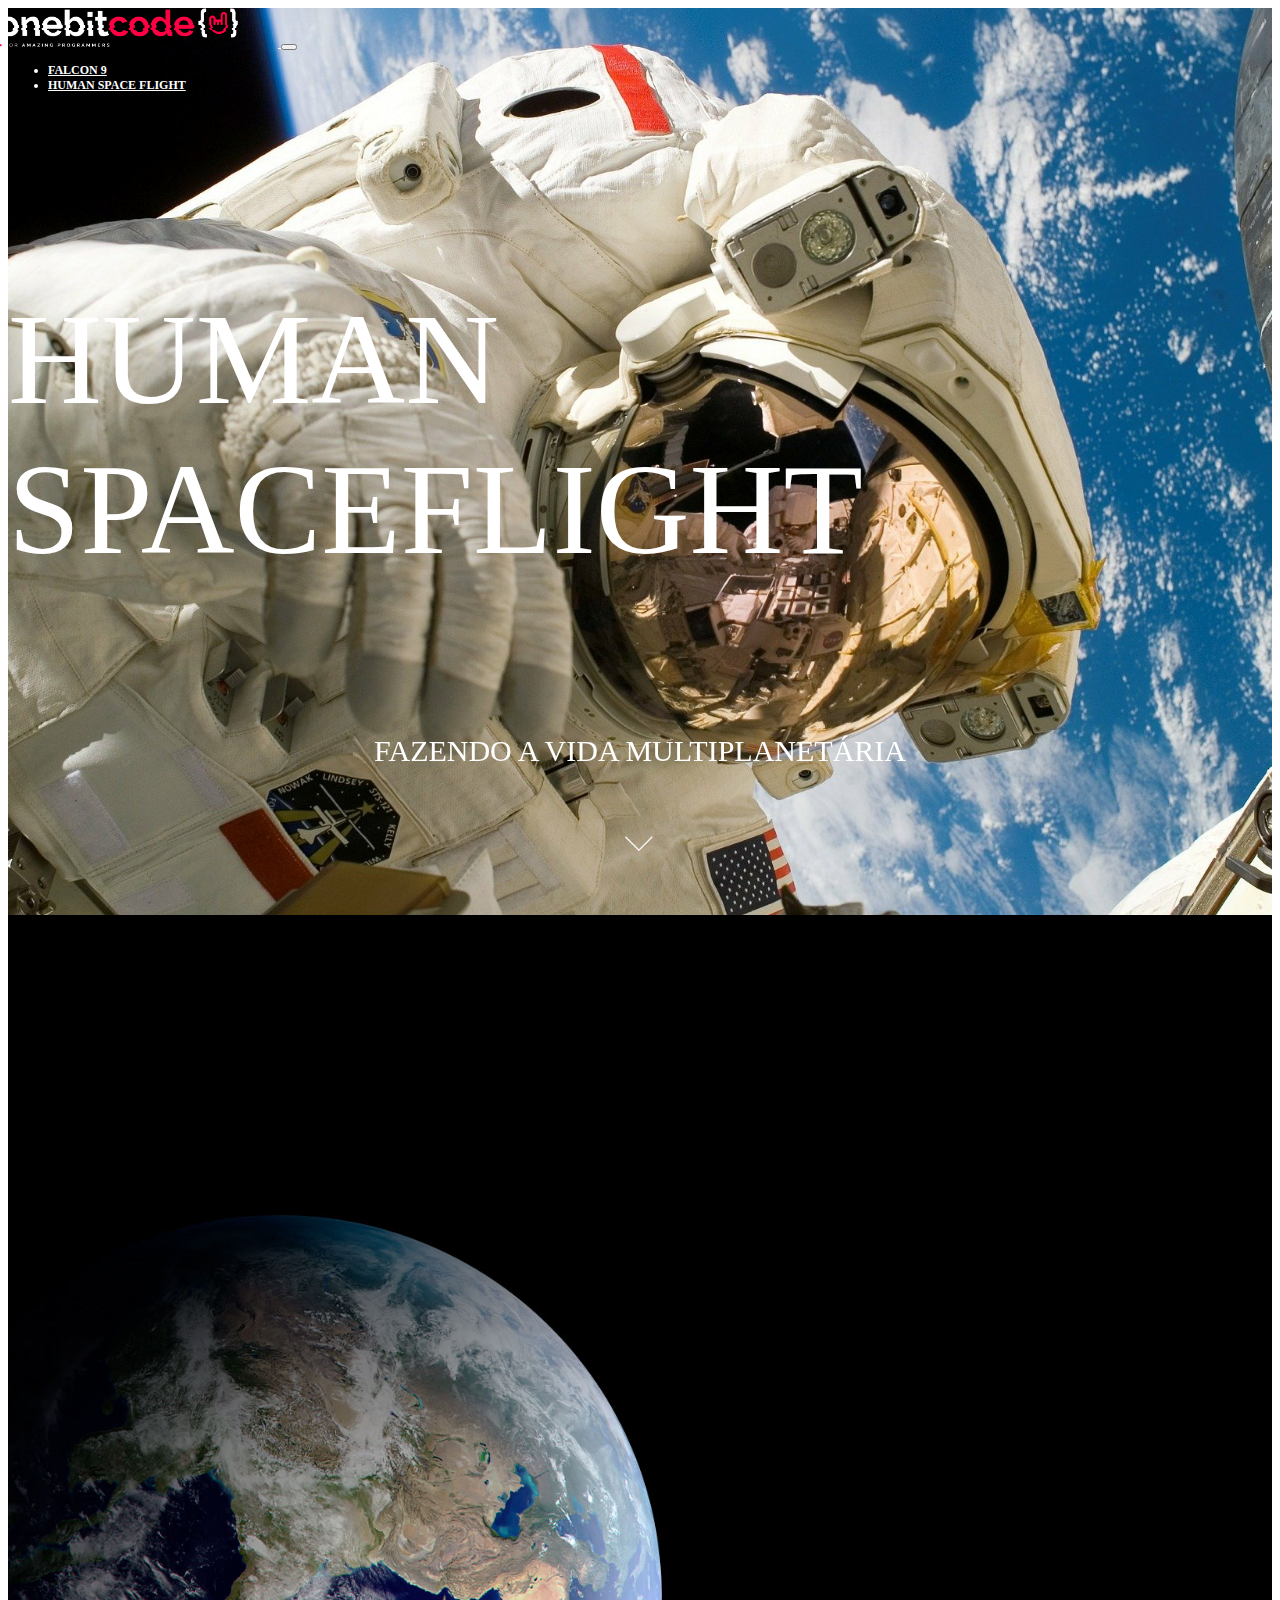
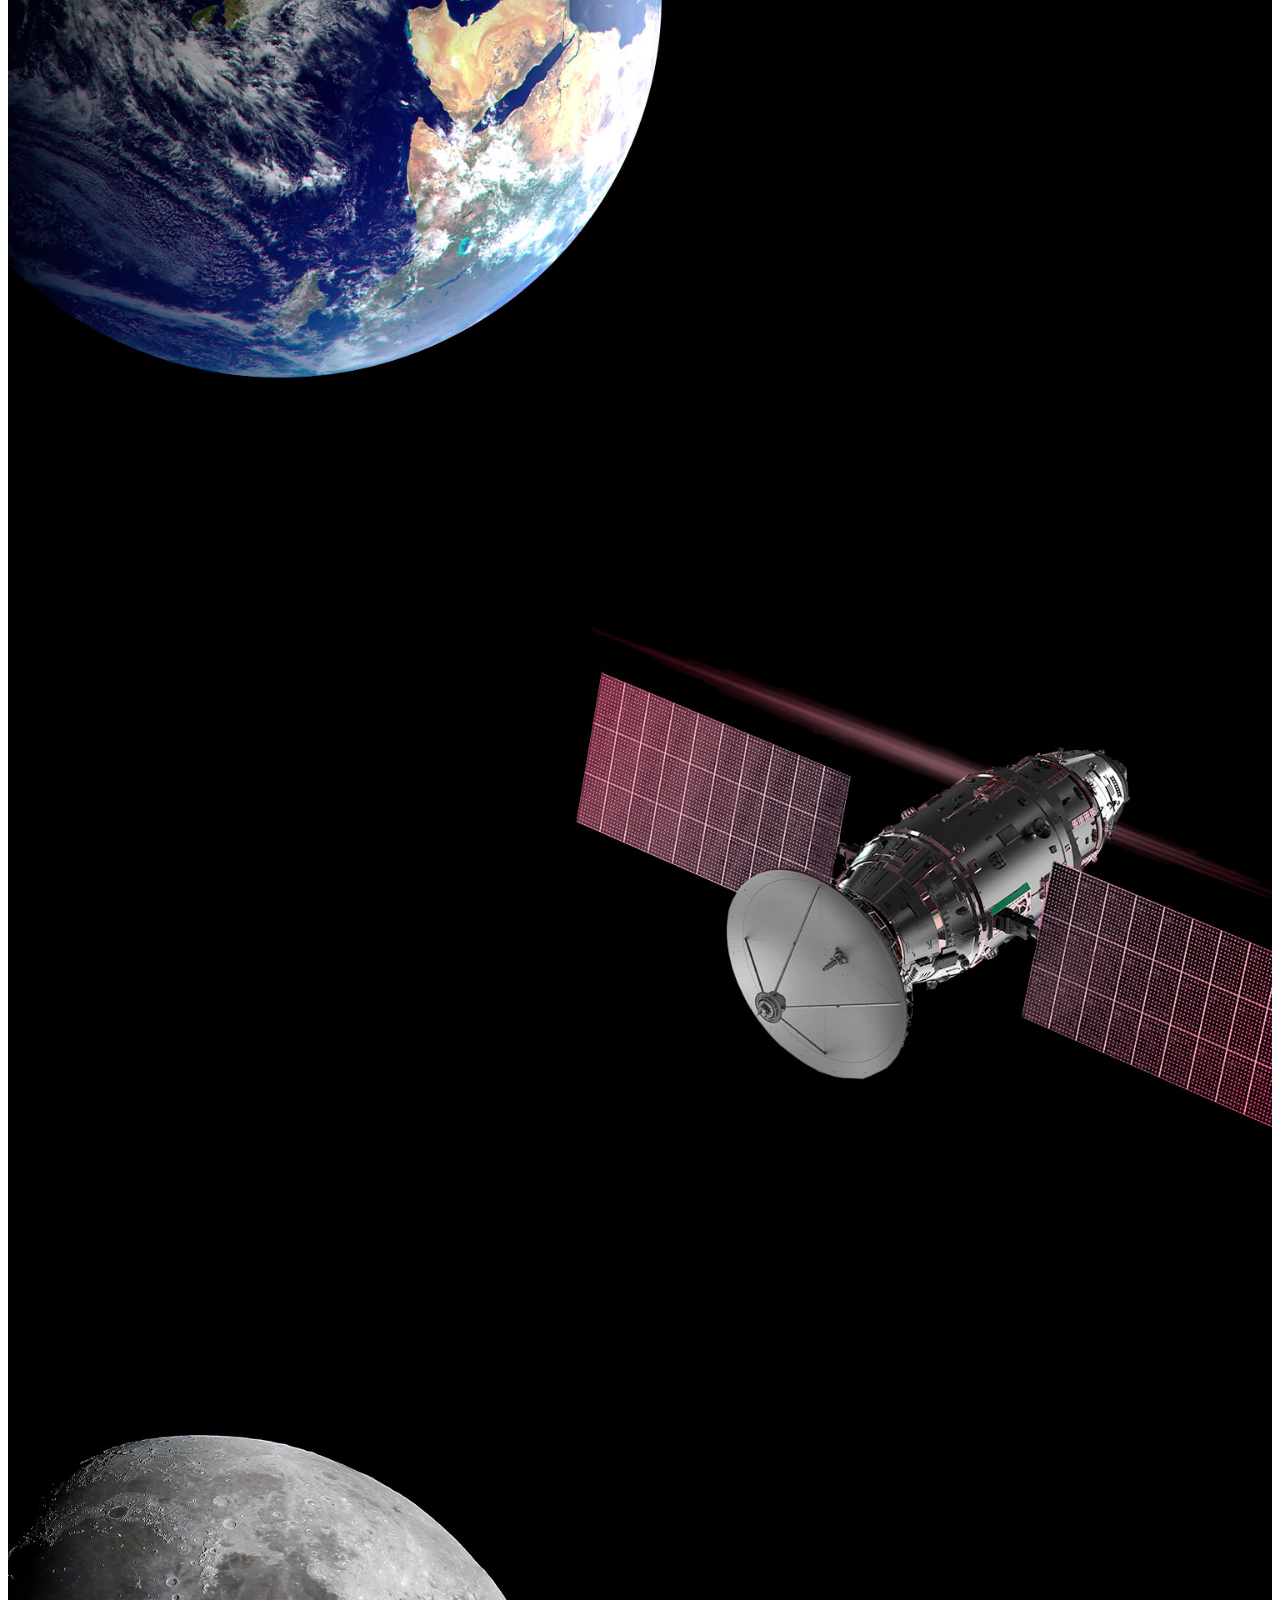
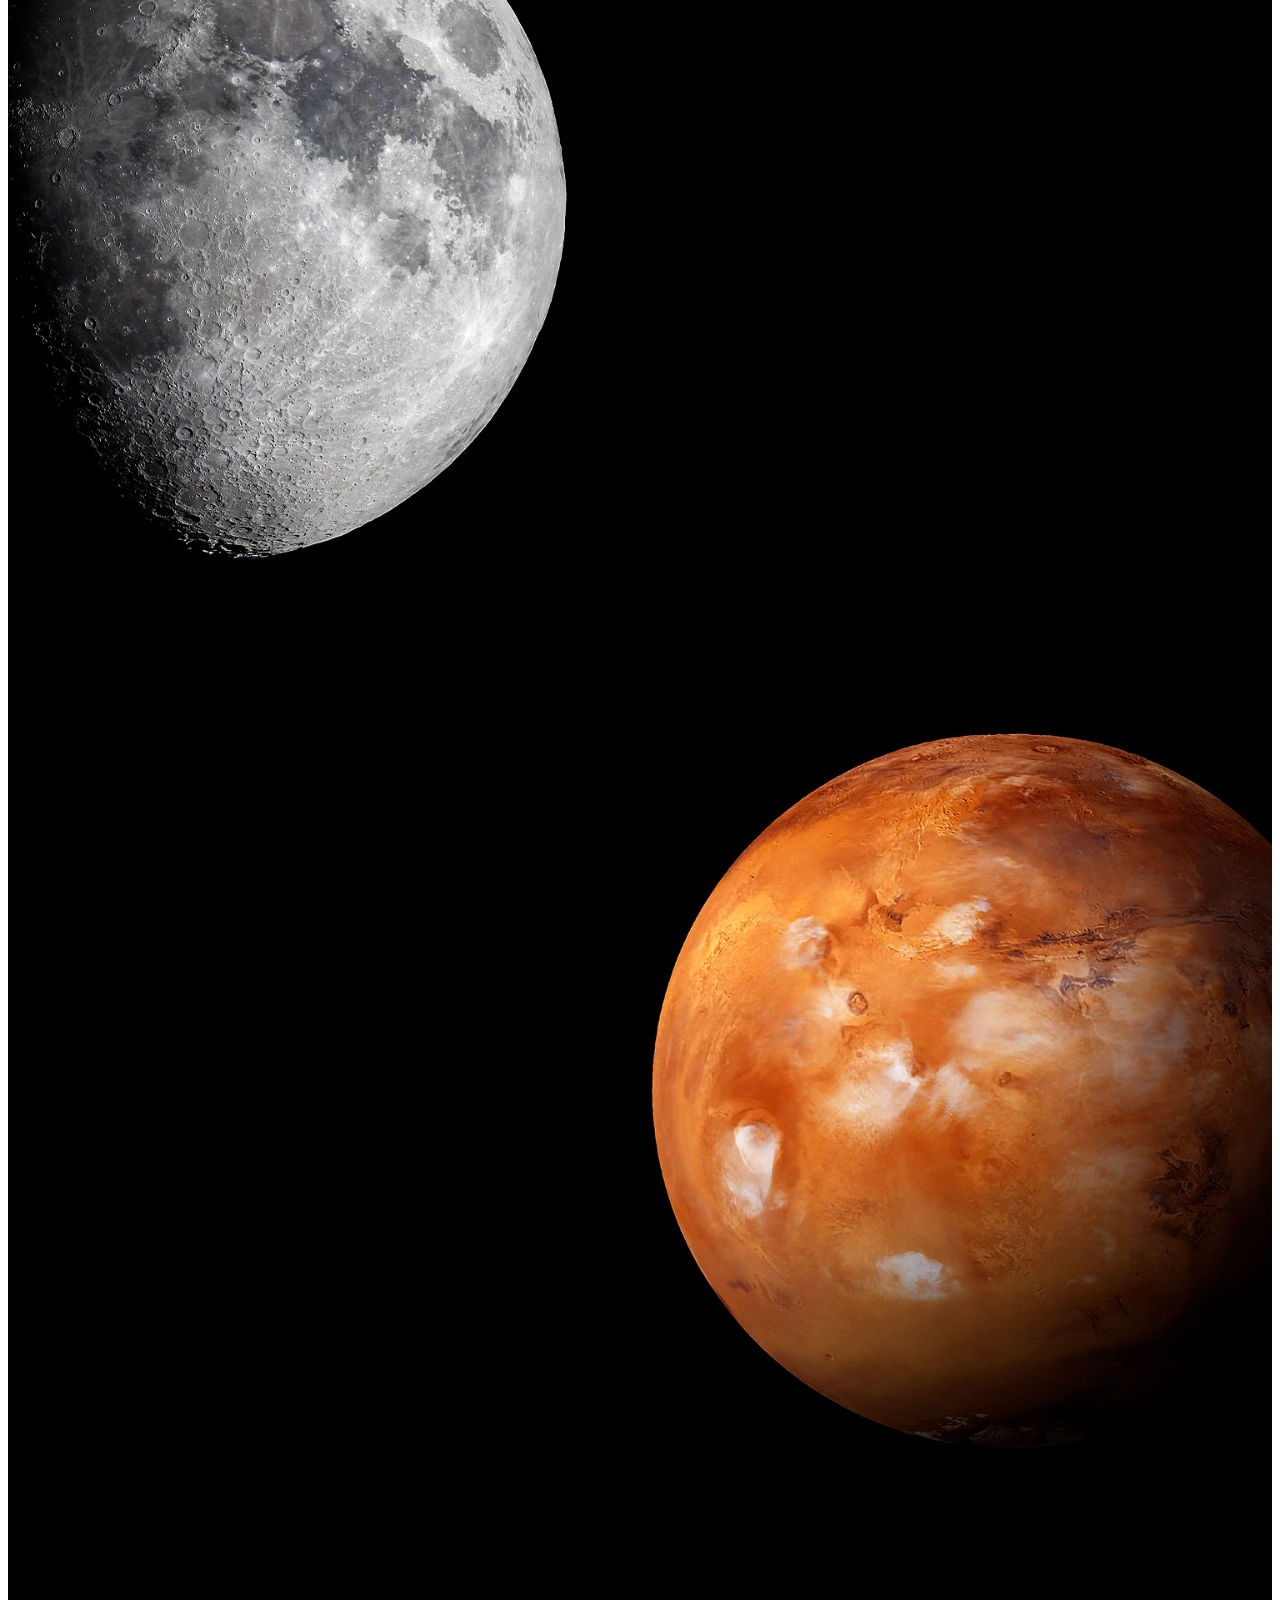
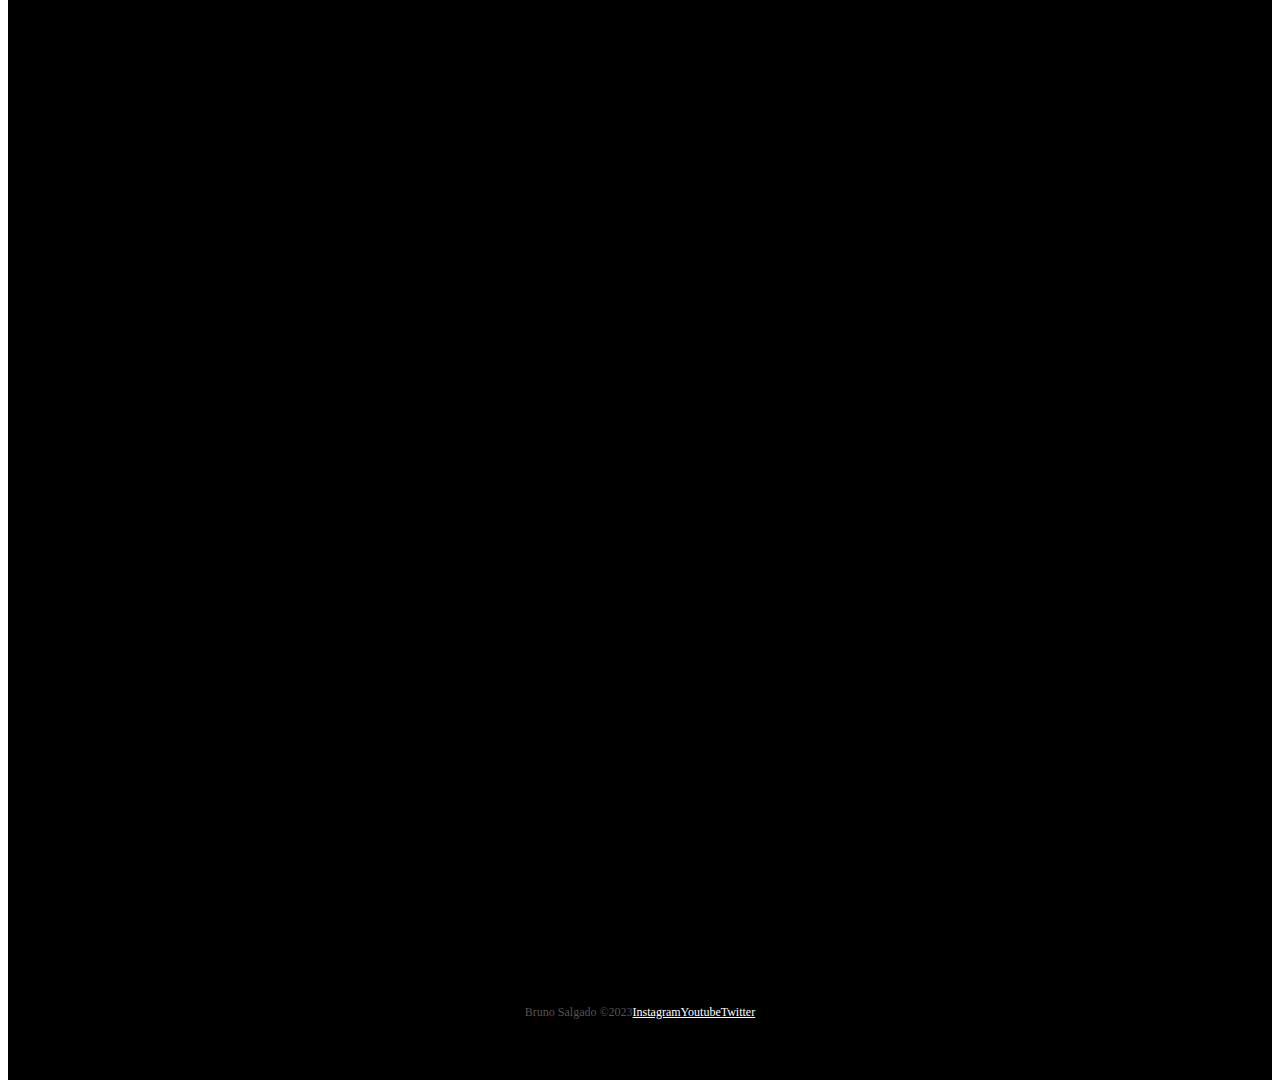
<file: humanSpace.html>
<!DOCTYPE html>
<html lang="pt-br">
<head>
    <meta charset="UTF-8">
    <meta http-equiv="X-UA-Compatible" content="IE=edge">
    <meta name="viewport" content="width=device-width, initial-scale=1.0">

    <!-- Bootstrap CSS -->
    <link href="https://cdn.jsdelivr.net/npm/bootstrap@5.3.0-alpha1/dist/css/bootstrap.min.css" rel="stylesheet" integrity="sha384-GLhlTQ8iRABdZLl6O3oVMWSktQOp6b7In1Zl3/Jr59b6EGGoI1aFkw7cmDA6j6gD" crossorigin="anonymous">

    <!-- Lib text CSS -->
    <link rel="stylesheet" href="https://unpkg.com/aos@next/dist/aos.css" />
    <!-- Favicon -->
    <link rel="shortcut icon" href="./images/favicon.png" type="Favicon">

    <!-- CSS -->
    <link rel="stylesheet" href="./css/style.css">

    <title>OneBitX - Human Space</title>
</head>

<body>

    <div class="container-fluid container00 container08">
        <div class="container">
            <header class="header">
                <nav class="navbar navbar-expand-lg navbar-dark bg-transparent pt-4">
                    <div class="container-fluid">
                        <a href="./index.html">
                            <img src="./images/logo-obc-2021-darkbg.png" alt="LogoOBC" class="logoPC img-fluid">
                        </a>
                        <button class="navbar-toggler" type="button" data-bs-toggle="collapse" data-bs-target="#navbarNav" aria-controls="navbarNav" aria-expanded="false" aria-label="Toggle navigation">
                            <span class="navbar-toggler-icon"></span>
                        </button>
                        <div class="collapse navbar-collapse" id="navbarNav">
                            <ul class="navbar-nav">
                              <li class="nav-item">
                                <a class="nav-link active" aria-current="page" href="./falcon9.html" id="navItem">FALCON 9</a>
                              </li>
                              <li class="nav-item">
                                <a class="nav-link active" href="./humanSpace.html" id="navItem">HUMAN SPACE FLIGHT</a>
                              </li>
                            </ul>
                          </div>
                    </div>
                </nav>
            </header>
        </div>

        <div class="container text-center container01Content" data-aos="fade-up" data-aos-duration="1500">

            <p class="h1 titleHuman">HUMAN SPACEFLIGHT</p>

            <p class="subTitleHuman">FAZENDO A VIDA MULTIPLANETÁRIA</p>

            <img src="./images/home/arrowDown.gif" alt="arrowDown" class="arrowDown">

        </div>
    </div>
 
    <div class="container-fluid text-center earthDesc">
        <p class="textDescEarth" data-aos="flip-left" data-aos-easing="ease-out-cubic" data-aos-duration="2000">SpaceX também oferece voos cormeciais para orbita terrestre e lunar. Para começar a planejar a sua jornada, por favor contate-nos por <a class="emailBS" href="mailto:brunoasrocha@outlook.com?Quero planejar minha jornada com você!">brunoasrocha@outlook.com</a></p>
    </div>

    <div class="container-fluid container00 container10">
        <div class="containerRightContent" data-aos="fade-up" data-aos-anchor-placement="center-bottom" data-aos-duration="2500">
            
            <p>MISSÃO</p>
            <p class="h2 titleSection">ÓRBITA DA TERRA</p>
            <p class="subTitle">EXPERIMENTE O PLANETA AZUL A 300KM DE ALTURA</p>

            <button type="button" class="btn btn-outline-light py-3 px-5" id="button">EXPLORAR</button>
        </div>
    </div>
    <div class="container-fluid container00 container11">
        <div class="containerLeftContent" data-aos="fade-down" data-aos-anchor-placement="center-bottom" data-aos-duration="2500">

            <p>MISSÃO</p>
            <p class="h2 titleSection">ESTAÇÃO ESPACIAL</p>
            <p class="subTitle">TRANSPORTANTO HUMANOS PARA O LABORATÓRIO VOADOR NO CÉU</p>

            <button type="button" class="btn btn-outline-light py-3 px-5" id="button">EXPLORAR</button>
        </div>
    </div>
    <div class="container-fluid container00 container12">
        <div class="containerRightContent" data-aos="fade-up" data-aos-anchor-placement="center-bottom" data-aos-duration="2500">
            
            <p>MISSÃO</p>
            <p class="h2 titleSection">LUA</p>
            <p class="subTitle">RETORNANDO HUMANOS PARA A NOSSA LUA VIZINHA</p>

            <button type="button" class="btn btn-outline-light py-3 px-5" id="button">EXPLORAR</button>
        </div>
    </div>
    <div class="container-fluid container00 container13">
        <div class="containerLeftContent" data-aos="fade-left" data-aos-anchor-placement="center-bottom" data-aos-duration="2500">

            <p>MISSÃO</p>
            <p class="h2 titleSection">MARTE E ALÉM</p>
            <p class="subTitle">O CAMINHO PARA TORNAR A HUMANIDADE MULTIPLANETÁRIA</p>

            <button type="button" class="btn btn-outline-light py-3 px-5" id="button">EXPLORAR</button>
        </div>
    </div>

    <div class="container-fluid text-center downloadDesc">
        <p class="subTitle" data-aos="fade-left" data-aos-duration="1500">Para mais informações sobre os serviçoes entre em contato com <a class="emailBS" href="mailto:brunoasrocha@outlook.com?subject=estou interessado no seu trabalho!">brunoasrocha@outlook.com</a></p>

        <button type="button" class="btn btn-outline-light p-3" data-aos="fade-down" data-aos-duration="1500">GUIA DO USUÁRIO</button>
        <button type="button" class="btn btn-outline-light p-3" data-aos="fade-up" data-aos-duration="1500">CAPACIDADES E SERVIÇOS</button>
    </div>

    <footer class="container-fluid footer">
        <span class="me-4 copyOBC">Bruno Salgado &copy;2023</span>
        <a href="https://www.instagram.com/brunoasrocha" target="_blank" class="me-4">Instagram</a>
        <a href="https://www.youtube.com" target="_blank" class="me-4">Youtube</a>
        <a href="https://www.twitter.com/@gansoarabe" target="_blank">Twitter</a>
    </footer>
    <!-- Bootstrap Script -->
    <script src="https://cdn.jsdelivr.net/npm/bootstrap@5.3.0-alpha1/dist/js/bootstrap.bundle.min.js" integrity="sha384-w76AqPfDkMBDXo30jS1Sgez6pr3x5MlQ1ZAGC+nuZB+EYdgRZgiwxhTBTkF7CXvN" crossorigin="anonymous"></script>
    <!-- Libtext Script -->
    <script src="https://unpkg.com/aos@next/dist/aos.js"></script>
    <script>
      AOS.init();
    </script>
</body>

</html>
</file>
<file: css/style.css>
@import url("https://fonts.googleapis.com/css2?family=Rubik:wght@400;514&display=swap");
* {
  color: white;
}

.header {
  font-size: 12px;
  font-weight: bold;
}
.header #navItem:hover {
  color: #b9b9b9;
}

.container00 {
  min-height: 100vh;
  background-size: cover;
  background-repeat: no-repeat;
  background-position: center;
}

.arrowDown {
  display: inline-block;
  width: 90px;
}

.logoPC {
  width: 240px;
  margin-left: -10px;
  margin-right: 40px;
}

#button {
  padding: 15px 35px;
  border: 2px solid white;
}

.footer {
  background-color: black;
  height: 15vh;
  font-size: 12px;
  font-weight: 500;
  display: flex;
  align-items: center;
  justify-content: center;
}

.emailBS {
  text-decoration: none;
  color: white;
  border-bottom: 1px solid #555252;
}
.emailBS:hover {
  color: #b9b9b9;
}

.copyOBC {
  color: #555252;
}

.downloadDesc {
  background-color: black;
  height: 85vh;
  padding-top: 240px;
}
.downloadDesc a {
  text-decoration: none;
  color: #555252;
}
.downloadDesc a:hover {
  color: #b9b9b9;
}
.downloadDesc button {
  border: 2px solid #b9b9b9;
  margin-right: 10px;
}

@media (max-width: 449px) {
  .downloadDesc button {
    margin: 10px 0px;
  }
}
@media (max-width: 405px) {
  .logoPC {
    width: 180px;
    margin-top: 15px;
  }
  .footer {
    font-size: 10px;
  }
}
@media (max-width: 350px) {
  .logoPC {
    width: 150px;
    margin-top: 15px;
  }
}
.container00.container01 {
  background-image: url(../images/home/01.jpg);
}
.container00.container02 {
  background-image: url(../images/home/03.jpg);
}
.container00.container03 {
  background-image: url(../images/home/02.gif);
}
.container00.container04 {
  background-image: url(../images/home/04.jpg);
}

.titlePadding {
  padding-top: 200px;
}

.shortTitle {
  width: 550px;
  margin-bottom: 25px;
}

.mediumTitle {
  width: 650px;
  margin-bottom: 25px;
}

@media (max-width: 750px) {
  .titlePadding {
    padding-top: 120px;
  }
  .shortTitle,
  .mediumTitle {
    width: auto;
    font-size: 50px;
  }
}
@media (max-width: 380px) {
  .shortTitle,
  .mediumTitle {
    width: auto;
    font-size: 30px;
  }
}
.container00.container05 {
  background-image: url(../images/falcon9/01.jpg);
}
.container00.container06 {
  background-image: url(../images/falcon9/02.jpg);
}
.container00.container07 {
  background-image: url(../images/falcon9/08.jpg);
}
.container00.carrossel01 {
  background-image: url(../images/falcon9/03.jpg);
}
.container00.carrossel02 {
  background-image: url(../images/falcon9/04.jpg);
}
.container00.carrossel03 {
  background-image: url(../images/falcon9/05.jpg);
}
.container00.carrossel04 {
  background-image: url(../images/falcon9/06.jpg);
}
.container00.carrossel05 {
  background-image: url(../images/falcon9/07.jpg);
}
.container00 .numbers {
  background-color: black;
}

.titleFalcon9 {
  font-size: 90px;
  font-family: "Rubik", sans-serif;
  font-weight: 514;
}

.titleContent {
  display: flex;
  flex-direction: column;
  justify-content: center;
  height: 80vh;
}

.numbers {
  background-color: black;
  height: 40vh;
  flex-direction: column;
  justify-content: center;
}
.numbers .titleNumb {
  font-size: 90px;
}
.numbers .subTitleNumb {
  font-size: 20px;
}

.falcon9Desc {
  font-size: 22px;
  width: 640px;
  line-height: 50px;
}

.containerFalcon9Desc {
  display: grid;
  height: 90vh;
  align-items: center;
  justify-content: left;
}

#overViewPosition {
  width: 500px;
  margin-left: 13%;
  padding-top: 15%;
}

#merlinPosition {
  width: 500px;
  margin-left: 13%;
  padding-top: 15%;
}

.carouselSlide img {
  height: 100vh;
}

.carouselText {
  background-color: black;
}

@media (max-width: 768px) {
  .numbers .titleNumb {
    font-size: 80px;
  }
  .numbers .subTitleNumb {
    font-size: 18px;
  }
  #overViewPosition {
    padding-top: 35%;
  }
  .falcon9Desc {
    width: auto;
  }
}
@media (max-width: 575px) {
  .numbers {
    height: 60vh;
  }
  .falcon9Desc {
    padding-top: 15%;
  }
  #overViewPosition {
    width: auto;
    margin: auto;
  }
}
@media (max-width: 380px) {
  .titleFalcon9 {
    font-size: 50px;
  }
  .falcon9Desc {
    font-size: 18px;
    line-height: auto;
  }
  .subTitleFalcon {
    font-size: 16px;
  }
}
.container00.container08 {
  background-image: url(../images/humanFlight/01.jpg);
}
.container00.container10 {
  background-image: url(../images/humanFlight/02.jpg);
}
.container00.container11 {
  background-image: url(../images/humanFlight/03.jpg);
}
.container00.container12 {
  background-image: url(../images/humanFlight/04.jpg);
}
.container00.container13 {
  background-image: url(../images/humanFlight/05.jpg);
}

.container01Content {
  height: 90vh;
  display: flex;
  flex-direction: column;
  justify-content: center;
  align-items: center;
}
.container01Content .titleHuman {
  font-size: 130px;
}
.container01Content .subTitleHuman {
  margin-top: 20px;
  margin-bottom: 50px;
  font-size: 30px;
  font-weight: 300;
}

.earthDesc {
  background-color: black;
  height: 25vh;
  display: flex;
  align-items: center;
  justify-content: center;
}
.earthDesc .textDescEarth {
  color: #d8d8d8;
  font-weight: 400;
  font-size: 20px;
  width: 800px;
}

.containerRightContent {
  margin-left: 55%;
  padding-top: 15%;
}

.titleSection {
  font-size: 60px;
  font-weight: bold;
}

.subTitle {
  font-weight: 300;
  margin-bottom: 40px;
}

.containerLeftContent {
  margin-left: 5%;
  padding-top: 15%;
}

@media (max-width: 1380px) {
  .container08 {
    background-size: 1500px;
  }
}
@media (max-width: 800px) {
  .container01Content .titleHuman {
    font-size: 90px;
  }
  .containerRightContent,
  .containerLeftContent {
    margin-left: 15%;
  }
  .earthDesc .textDescEarth {
    font-weight: 400;
    font-size: 18px;
    width: auto;
  }
}
@media (max-width: 560px) {
  .container01Content .titleHuman {
    font-size: 50px;
  }
  .container01Content .subTitleHuman {
    font-size: 25px;
  }
  .container01Content img {
    width: 150px;
  }
}
@media (max-width: 360px) {
  .container01Content .titleHuman {
    font-size: 30px;
  }
  .container01Content .subTitleHuman {
    font-size: 20px;
  }
  .container01Content img {
    width: 100px;
  }
  .containerRightContent,
  .containerLeftContent {
    padding-top: 50%;
  }
  .titleSection {
    font-size: 35px;
  }
}

/*# sourceMappingURL=style.css.map */
</file>
